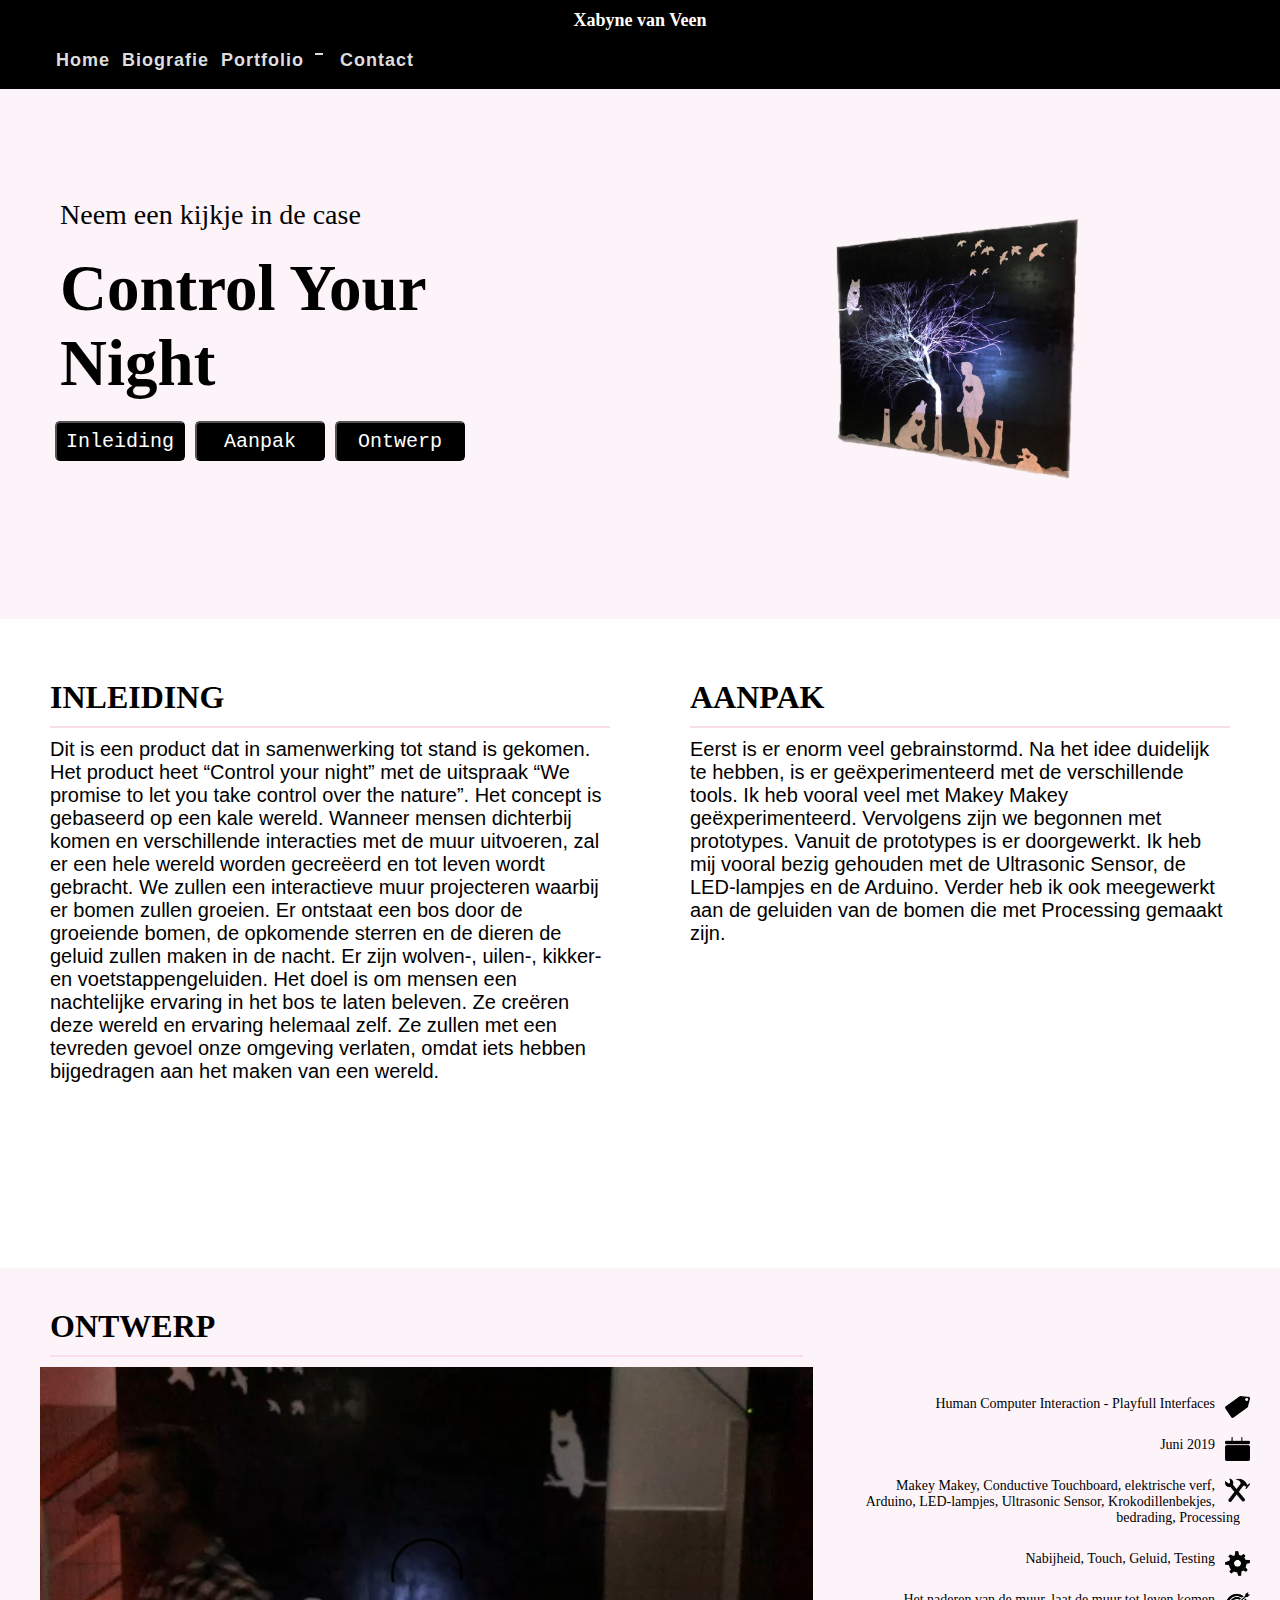
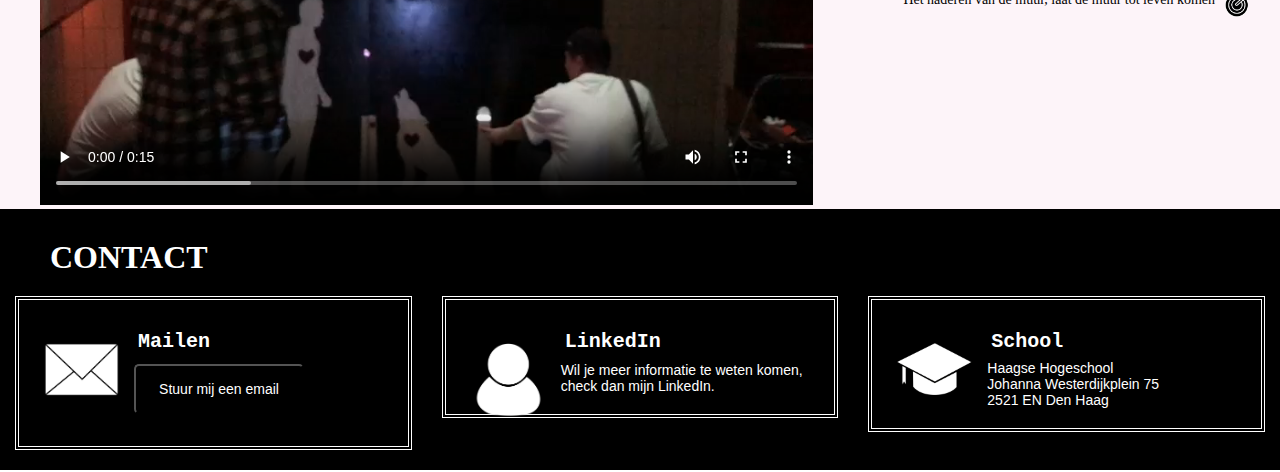
<file: controlYourNight.html>
<!DOCTYPE html>
<html lang="nl">
  <head>
    <meta charset="UTF-8" />
    <meta name="viewport" content="width=device-width, initial-scale=1">
    <script src="https://ajax.googleapis.com/ajax/libs/jquery/2.1.3/jquery.min.js"></script>
    <script type="text/javascript" src="main.js"></script>
    <link rel="stylesheet" type="text/css" href="navigatieEnAlgemeen.css"/>
    <link rel="stylesheet" type="text/css" href="mediaQueriesCases.css"/>
    <link rel="stylesheet" type="text/css" href="styleCases2.css"/>
    <link rel="stylesheet" type="text/css" href="gridCaseControlYourNight.css"/>
    <script type="text/javascript" src="scriptSlider.js"></script>
    <title>Xabyne van Veen</title>
<!--     <div class="grid-container">
 -->          <!-- <div class="grid item header"> -->
                <div id="logo">
                  <h1 id="logoHeader">Xabyne van Veen</h1>
                </div>

                  <nav id='cssmenu'>
                  <div id="head-mobile"></div>
                  <div class="button"></div>
                  <ul>
                    <li><a href='index.html'>Home</a>
                    </li> 

                    <li><a href='index.html#titelBiografie'>Biografie</a>
                    </li>

                    <li><a href='index.html#titelPortfolio'>Portfolio</a>
                      <ul>
                        <li><a href='fotografie2.html'>Fotografie</a></li> 
                        <li><a href='doice.html'>Dating App Doice</a></li>
                        <li><a href='visitekaartjes.html'>Visitekaartjes</a></li>
                        <li><a href='herontwerpVervoersapp.html'>Herontwerp vervoersapp</a></li> 
                        <li><a href='infographic.html'>Infographic</a></li>
                        <li><a href='controlYourNight.html'>Control Your Night</a></li>

                      </ul>
                    </li>

                    <li><a href='index.html#titelContact'>Contact</a>
                    </li>
                  </ul>
                </nav>
          </div>
    </head>
    <main>
      <div class="grid-container">
      <div class="grid-item box1">
        <p class="pBeginPortfolioCase">Neem een kijkje in de case</p>
        <h1 class="titelCase" id="controlYourNightTitel">Control Your Night</h1>
        <button type="button" class="buttonGhost" id="buttonI"><a href="#titelInleiding">Inleiding</a></button>
        <button type="button" class="buttonGhost" id="buttonA"><a href="#titelAanpak">Aanpak</a></button>
        <button type="button" class="buttonGhost" id="buttonO"><a href="#titelOntwerp">Ontwerp</a></button>
      </div>

      <div class="grid-item box22">
        <img src="control your night/beginFotoCYourNight.png" id="controlYourNightBeginFoto">
      </div>

      <div class="grid-item box3">
<!--         <h3 class="hOpsomming">Vakgebied</h3>
 -->        <img src="icons/iconVakgebied.png" class="icon">
        <p class="pOpsomming">Human Computer Interaction - Playfull Interfaces</p>
<!--         <h3 class="hOpsomming">Datum</h3>
 -->      <img src="icons/iconKalender.png" class="icon">
        <p class="pOpsomming">Juni 2019</p>
<!--         <h3 class="hOpsomming">Tools</h3>
 -->      <img src="icons/iconTools.png" class="icon">    
        <p class="pOpsomming">Makey Makey, Conductive Touchboard, elektrische verf, Arduino, LED-lampjes, Ultrasonic Sensor, Krokodillenbekjes, bedrading, Processing</p>
<!--         <h3 class="hOpsomming">Technieken</h3>
 -->        <img src="icons/iconTechnieken.png" class="icon" id="iconTechniek"> 
        <p class="pOpsomming">Nabijheid, Touch, Geluid, Testing</p>
<!--         <h3 class="hOpsomming">Doel</h3>
 -->        <img src="icons/iconDoel.png" class="icon">  
        <p class="pOpsomming">Het naderen van de muur, laat de muur tot leven komen</p>
      </div>

      <div class="grid-item box4">
        <h1 class="hCases" id="titelInleiding">INLEIDING</h1>
        <p id="pInleiding">Dit is een product dat in samenwerking tot stand is gekomen. Het product heet “Control your night” met de uitspraak “We promise to let you take control over the nature”. Het concept is gebaseerd op een kale wereld. Wanneer mensen dichterbij komen en verschillende interacties met de muur uitvoeren, zal er een hele wereld worden gecreëerd en tot leven wordt gebracht. We zullen een interactieve muur projecteren waarbij er bomen zullen groeien. Er ontstaat een bos door de groeiende bomen, de opkomende sterren en de dieren de geluid zullen maken in de nacht. Er zijn wolven-, uilen-, kikker- en voetstappengeluiden. Het doel is om mensen een nachtelijke ervaring in het bos te laten beleven. Ze creëren deze wereld en ervaring helemaal zelf. Ze zullen met een tevreden gevoel onze omgeving verlaten, omdat iets hebben bijgedragen aan het maken van een wereld.</p>
      </div>

      <div class="grid-item box5">
        <h1 class="hCases" id="titelAanpak">AANPAK</h1>
        <p class="pAanpak">Eerst is er enorm veel gebrainstormd. Na het idee duidelijk te hebben, is er geëxperimenteerd met de verschillende tools. Ik heb vooral veel met Makey Makey geëxperimenteerd. Vervolgens zijn we begonnen met prototypes. Vanuit de prototypes is er doorgewerkt. Ik heb mij vooral bezig gehouden met de Ultrasonic Sensor, de LED-lampjes en de Arduino. Verder heb ik ook meegewerkt aan de geluiden van de bomen die met Processing gemaakt zijn.</p>

      </div>

      <div class="grid-item box6">
        <h1 class="hCases" id="titelOntwerp">ONTWERP</h1>

         <video width="100%" controls autoplay>
          <source src="control your night/project.mp4" type="video/mp4">
        </video>
           
      </div>

      <div class="grid-item box7">
        <h1 id="titelContact">CONTACT</h1>
      </div>

      <div class="grid-item box8">
        <div id="contactButton" class="contactBorder">
          <img src="envolopicoon.png" id="imgMail">
          <h2 class="h2Contact" id="h2ContactMail">Mailen</h2><br/>
          <button type="button" class="buttonContact" id="buttonContact"><a href="mailto:xabynevv@gmail.com" id="mailen">Stuur mij een email</a></button>
        </div>
      </div>

      <div class="grid-item box9">
        <div id="linkedIn" class="contactBorder">
          <img src="iconhead.png" id="imgProfile">
          <h2 class="h2Contact">LinkedIn</h2>
          <p class="pContact" id="contactLinkedIn">Wil je meer informatie te weten komen, check dan mijn<a href="https://www.linkedin.com/in/xabyne-van-veen-492776181/"></a> LinkedIn.</p>
        </div>
      </div>

      <div class="grid-item box10">
        <div id="school" class="contactBorder">
          <img src="school.png" id="imgSchool">
          <h2 class="h2Contact" id="h2ContactSchool">School</h2>
          <p id="contactHHS" class="pContact">Haagse Hogeschool<br/>
          Johanna Westerdijkplein 75 <br/>
          2521 EN Den Haag</p>
        </div>
      </div>

      </div>
    </main>
  </html>
</file>
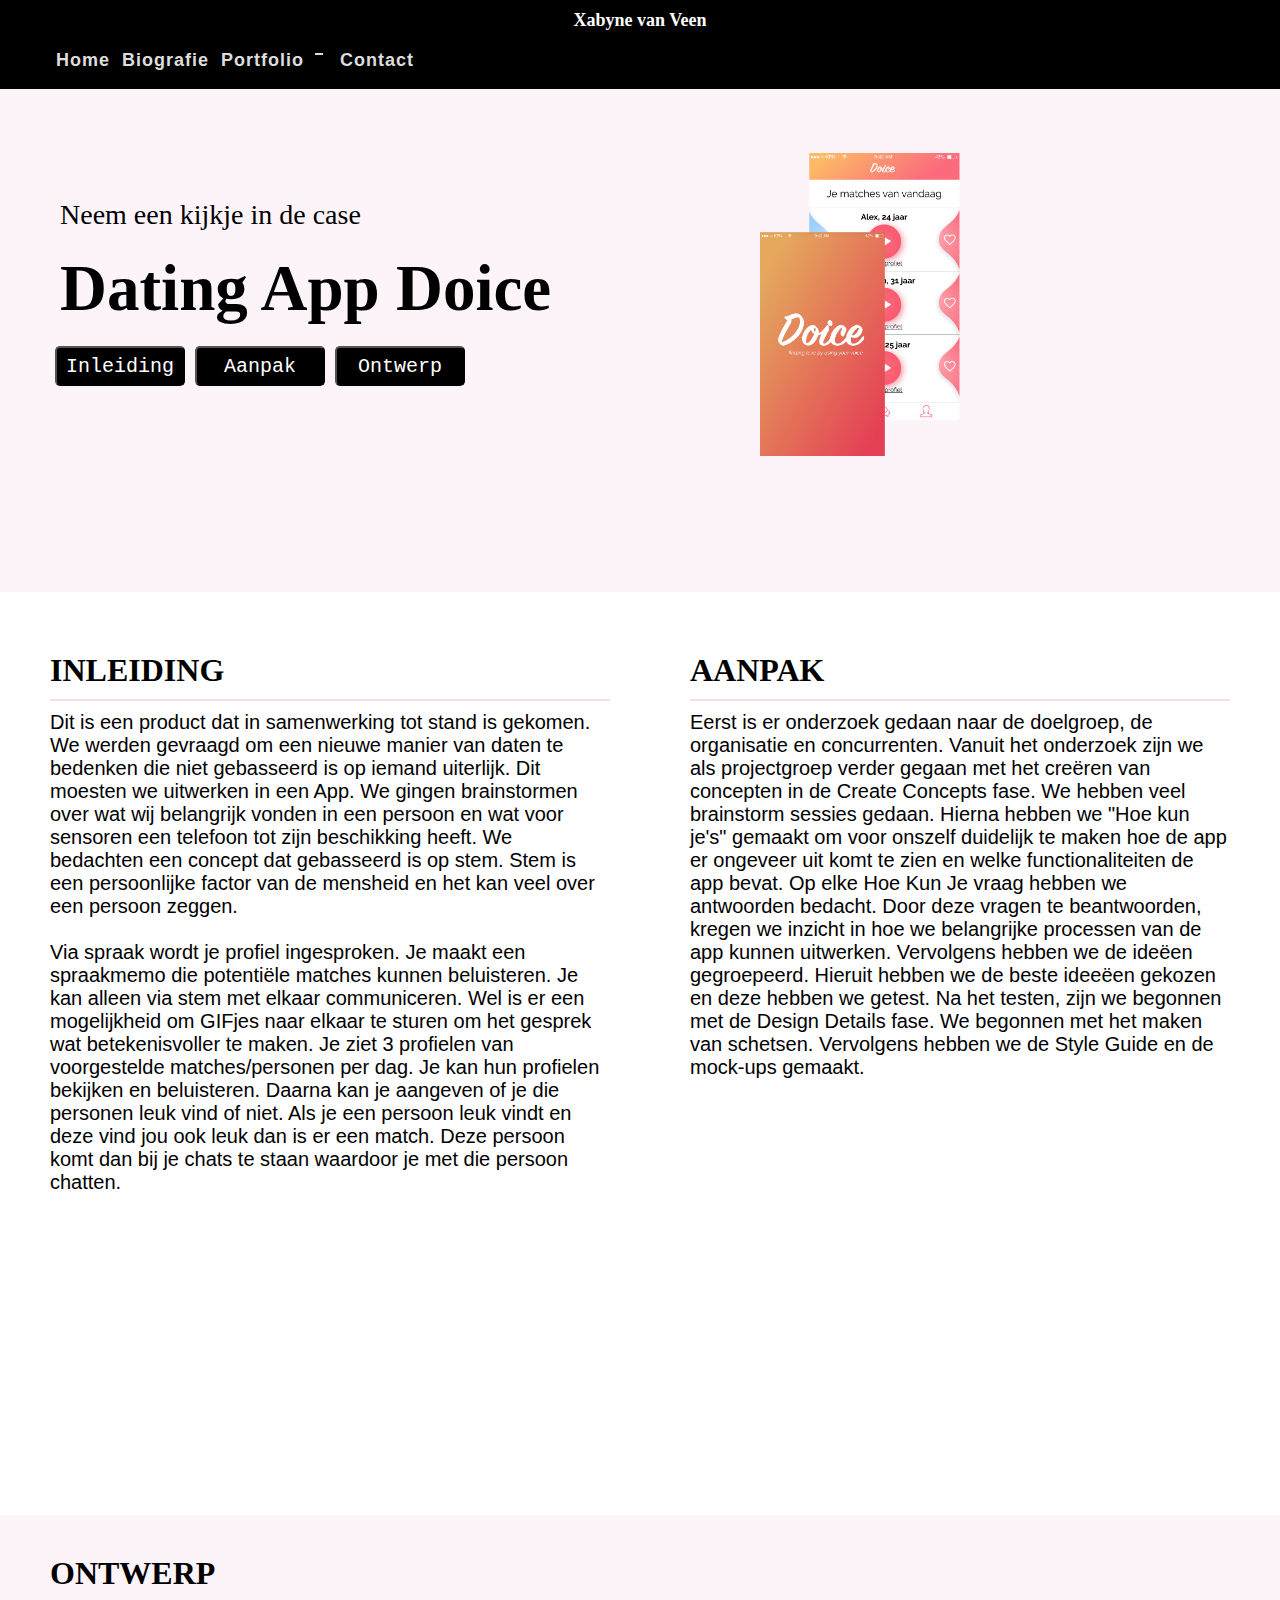
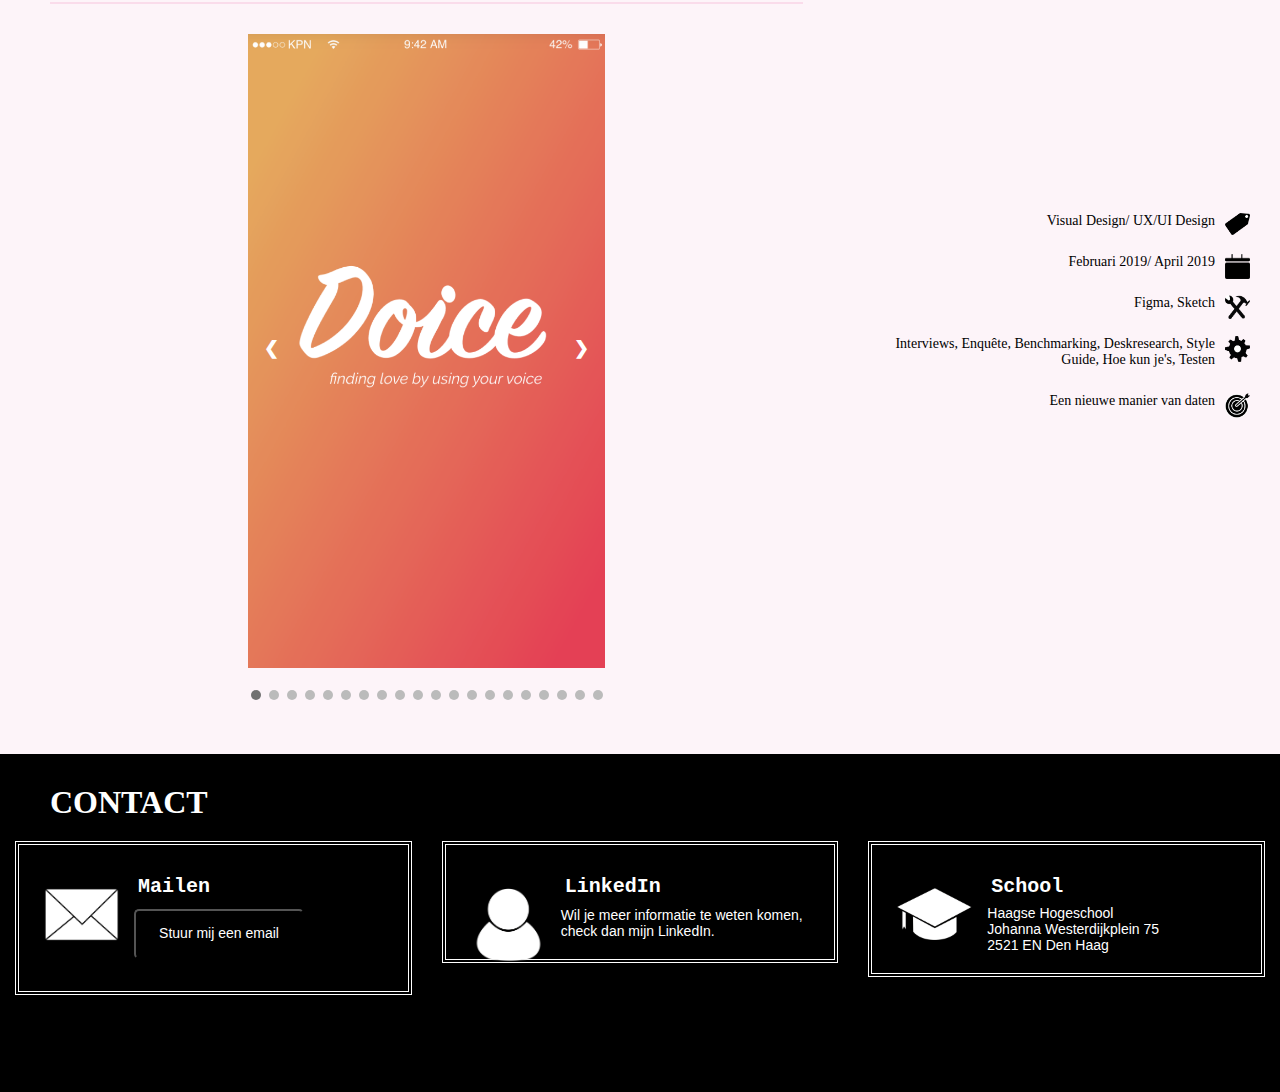
<file: doice.html>
<!DOCTYPE html>
<html lang="nl">
  <head>
    <meta charset="UTF-8" />
    <meta name="viewport" content="width=device-width, initial-scale=1">
    <script src="https://ajax.googleapis.com/ajax/libs/jquery/2.1.3/jquery.min.js"></script>
    <script type="text/javascript" src="main.js"></script>
    <link rel="stylesheet" type="text/css" href="navigatieEnAlgemeen.css"/>
    <link rel="stylesheet" type="text/css" href="mediaQueriesCases.css"/>
    <link rel="stylesheet" type="text/css" href="styleCases2.css"/>
    <link rel="stylesheet" type="text/css" href="gridCaseDoice.css"/>
    <script type="text/javascript" src="scriptSlider.js"></script>
    <title>Xabyne van Veen</title>
<!--     <div class="grid-container">
 -->          <!-- <div class="grid item header"> -->
                <div id="logo">
                  <h1 id="logoHeader">Xabyne van Veen</h1>
                </div>

                  <nav id='cssmenu'>
                  <div id="head-mobile"></div>
                  <div class="button"></div>
                  <ul>
                    <li><a href='index.html'>Home</a>
                    </li> 

                    <li><a href='index.html#titelBiografie'>Biografie</a>
                    </li>

                    <li><a href='index.html#titelPortfolio'>Portfolio</a>
                      <ul>
                        <li><a href='fotografie2.html'>Fotografie</a></li> 
                        <li><a href='doice.html'>Dating App Doice</a></li>
                        <li><a href='visitekaartjes.html'>Visitekaartjes</a></li>
                        <li><a href='herontwerpVervoersapp.html'>Herontwerp vervoersapp</a></li> 
                        <li><a href='infographic.html'>Infographic</a></li>
                        <li><a href='controlYourNight.html'>Control Your Night</a></li>

                      </ul>
                    </li>

                    <li><a href='index.html#titelContact'>Contact</a>
                    </li>
                  </ul>
                </nav>
     
          </div>
    </head>
    <main>
      <div class="grid-container">
      <div class="grid-item box1">
        <p class="pBeginPortfolioCase">Neem een kijkje in de case</p>
        <h1 class="titelCase" id="doiceTitel">Dating App Doice</h1>
        <button type="button" class="buttonGhost" id="buttonI"><a href="#titelInleiding">Inleiding</a></button>
        <button type="button" class="buttonGhost" id="buttonA"><a href="#titelAanpak">Aanpak</a></button>
        <button type="button" class="buttonGhost" id="buttonO"><a href="#titelOntwerp">Ontwerp</a></button>
      </div>

      <div class="grid-item box22">
        <img src="doice/beginFotoDoice.png" id="doiceBeginFoto">
      </div>

      <div class="grid-item box3">
<!--         <h3 class="hOpsomming">Vakgebied</h3>
 -->        <img src="icons/iconVakgebied.png" class="icon">
        <p class="pOpsomming">Visual Design/ UX/UI Design</p>
<!--         <h3 class="hOpsomming">Datum</h3>
 -->      <img src="icons/iconKalender.png" class="icon">
        <p class="pOpsomming">Februari 2019/ April 2019</p>
<!--         <h3 class="hOpsomming">Tools</h3>
 -->      <img src="icons/iconTools.png" class="icon">    
        <p class="pOpsomming">Figma, Sketch</p>
<!--         <h3 class="hOpsomming">Technieken</h3>
 -->        <img src="icons/iconTechnieken.png" class="icon" id="iconTechniek"> 
        <p class="pOpsomming">Interviews, Enquête, Benchmarking, Deskresearch, Style Guide, Hoe kun je's, Testen</p>
<!--         <h3 class="hOpsomming">Doel</h3>
 -->        <img src="icons/iconDoel.png" class="icon">  
        <p class="pOpsomming">Een nieuwe manier van daten</p>
      </div>

      <div class="grid-item box4">
        <h1 class="hCases" id="titelInleiding">INLEIDING</h1>
        <p id="pInleiding">Dit is een product dat in samenwerking tot stand is gekomen. We werden gevraagd om een nieuwe manier van daten te bedenken die niet gebasseerd is op iemand uiterlijk. Dit moesten we uitwerken in een App. We gingen brainstormen over wat wij belangrijk vonden in een persoon en wat voor sensoren een telefoon tot zijn beschikking heeft. We bedachten een concept dat gebasseerd is op stem. Stem is een persoonlijke factor van de mensheid en het kan veel over een persoon zeggen.</p> 

        <p id="pInleiding2"><br/>Via spraak wordt je profiel ingesproken. Je maakt een spraakmemo die potentiële matches kunnen beluisteren. Je kan alleen via stem met elkaar communiceren. Wel is er een mogelijkheid om GIFjes naar elkaar te sturen om het gesprek wat betekenisvoller te maken. Je ziet 3 profielen van voorgestelde matches/personen per dag. Je kan hun profielen bekijken en beluisteren. Daarna kan je aangeven of je die personen leuk vind of niet. Als je een persoon leuk vindt en deze vind jou ook leuk dan is er een match. Deze persoon komt dan bij je chats te staan waardoor je met die persoon chatten.  </p>
      </div>

      <div class="grid-item box5">
        <h1 class="hCases" id="titelAanpak">AANPAK</h1>
        <p class="pAanpak">Eerst is er onderzoek gedaan naar de doelgroep, de organisatie en concurrenten. Vanuit het onderzoek zijn we als projectgroep verder gegaan met het creëren van concepten in de Create Concepts fase. We hebben veel brainstorm sessies gedaan. Hierna hebben we "Hoe kun je's" gemaakt om voor onszelf duidelijk te maken hoe de app er ongeveer uit komt te zien en welke functionaliteiten de app bevat. Op elke Hoe Kun Je vraag hebben we antwoorden bedacht. Door deze vragen te beantwoorden, kregen we inzicht in hoe we belangrijke processen van de app kunnen uitwerken. Vervolgens hebben we de ideëen gegroepeerd. Hieruit hebben we de beste ideeëen gekozen en deze hebben we getest. Na het testen, zijn we begonnen met de Design Details fase. We begonnen met het maken van schetsen. Vervolgens hebben we de Style Guide en de mock-ups gemaakt.
 </p>
      </div>

      <div class="grid-item box6">
        <h1 class="hCases" id="titelOntwerp">ONTWERP</h1>

            <!-- Slideshow container -->
            <div class="slideshow-container">

              <!-- Full-width images with number and caption text -->
              <div class="mySlides fade">
                <img src="doice/doiceBeginscherm.png" style="width:100%" class="imgSliderFoto">
                <div class="text"></div>
              </div>

              <div class="mySlides fade">
                <img src="doice/doiceBeginscherm2.png" style="width:100%" class="imgSliderFoto">
                <div class="text"></div>
              </div>

              <div class="mySlides fade">
                <img src="doice/doiceBeginscherm3.png" style="width:100%" class="imgSliderFoto">
                <div class="text"></div>
              </div>

              <div class="mySlides fade">
                <img src="doice/doiceBeginscherm4.png" style="width:100%" class="imgSliderFoto">
                <div class="text"></div>
              </div>

              <div class="mySlides fade">
                <img src="doice/doiceBeginscherm5.png" style="width:100%" class="imgSliderFoto">
                <div class="text"></div>
              </div>

              <div class="mySlides fade">
                <img src="doice/doiceProfiel.png" style="width:100%" class="imgSliderFoto">
                <div class="text"></div>
              </div>

              <div class="mySlides fade">
                <img src="doice/doiceProfiel2.png" style="width:100%" class="imgSliderFoto">
                <div class="text"></div>
              </div>

              <div class="mySlides fade">
                <img src="doice/doiceVegen.png" style="width:100%" class="imgSliderFoto">
                <div class="text"></div>
              </div>

              <div class="mySlides fade">
                <img src="doice/doiceMatches.png" style="width:100%" class="imgSliderFoto">
                <div class="text"></div>
              </div>

              <div class="mySlides fade">
                <img src="doice/doiceMatch.png" style="width:100%" class="imgSliderFoto">
                <div class="text"></div>
              </div>

              <div class="mySlides fade">
                <img src="doice/doiceSpraak.png" style="width:100%" class="imgSliderFoto">
                <div class="text"></div>
              </div>

              <div class="mySlides fade">
                <img src="doice/doiceSpraak2.png" style="width:100%" class="imgSliderFoto">
                <div class="text"></div>
              </div>

              <div class="mySlides fade">
                <img src="doice/doiceChat.png" style="width:100%" class="imgSliderFoto">
                <div class="text"></div>
              </div>

              <div class="mySlides fade">
                <img src="doice/doiceChat2.png" style="width:100%" class="imgSliderFoto">
                <div class="text"></div>
              </div>

               <div class="mySlides fade">
                <img src="doice/doiceChat3.png" style="width:100%" class="imgSliderFoto">
                <div class="text"></div>
              </div>

              <div class="mySlides fade">
                <img src="doice/doiceChat4.png" style="width:100%" class="imgSliderFoto">
                <div class="text"></div>
              </div>

               <div class="mySlides fade">
                <img src="doice/doiceBellen.png" style="width:100%" class="imgSliderFoto">
                <div class="text"></div>
              </div>

              <div class="mySlides fade">
                <img src="doice/doiceNummer.png" style="width:100%" class="imgSliderFoto">
                <div class="text"></div>
              </div>

               <div class="mySlides fade">
                <img src="doice/doiceNummer2.png" style="width:100%" class="imgSliderFoto">
                <div class="text"></div>
              </div>

              <div class="mySlides fade">
                <img src="doice/doiceNummer3.png" style="width:100%" class="imgSliderFoto">
                <div class="text"></div>
              </div>

              <!-- Next and previous buttons -->
              <a class="prev" onclick="plusSlides(-1)">&#10094;</a>
              <a class="next" onclick="plusSlides(1)">&#10095;</a>
            </div>
            <br>

            <!-- The dots/circles -->
            <div style="text-align:center">
              <span class="dot" onclick="currentSlide(1)"></span> 
              <span class="dot" onclick="currentSlide(2)"></span> 
              <span class="dot" onclick="currentSlide(3)"></span> 
              <span class="dot" onclick="currentSlide(4)"></span>
              <span class="dot" onclick="currentSlide(5)"></span> 
              <span class="dot" onclick="currentSlide(6)"></span> 
              <span class="dot" onclick="currentSlide(7)"></span> 
              <span class="dot" onclick="currentSlide(8)"></span> 
              <span class="dot" onclick="currentSlide(9)"></span> 
              <span class="dot" onclick="currentSlide(10)"></span> 
              <span class="dot" onclick="currentSlide(11)"></span> 
              <span class="dot" onclick="currentSlide(12)"></span>
              <span class="dot" onclick="currentSlide(13)"></span>
              <span class="dot" onclick="currentSlide(14)"></span>  
              <span class="dot" onclick="currentSlide(15)"></span>
              <span class="dot" onclick="currentSlide(16)"></span>
              <span class="dot" onclick="currentSlide(17)"></span>
              <span class="dot" onclick="currentSlide(18)"></span> 
              <span class="dot" onclick="currentSlide(19)"></span>
              <span class="dot" onclick="currentSlide(20)"></span>       
            </div>

      </div>

      <div class="grid-item box7">
        <h1 id="titelContact">CONTACT</h1>
      </div>

      <div class="grid-item box8">
        <div id="contactButton" class="contactBorder">
          <img src="envolopicoon.png" id="imgMail">
          <h2 class="h2Contact" id="h2ContactMail">Mailen</h2><br/>
          <button type="button" class="buttonContact" id="buttonContact"><a href="mailto:xabynevv@gmail.com" id="mailen">Stuur mij een email</a></button>
        </div>
      </div>

      <div class="grid-item box9">
        <div id="linkedIn" class="contactBorder">
          <img src="iconhead.png" id="imgProfile">
          <h2 class="h2Contact">LinkedIn</h2>
          <p class="pContact" id="contactLinkedIn">Wil je meer informatie te weten komen, check dan mijn<a href="https://www.linkedin.com/in/xabyne-van-veen-492776181/"></a> LinkedIn.</p>
        </div>
      </div>

      <div class="grid-item box10">
        <div id="school" class="contactBorder">
          <img src="school.png" id="imgSchool">
          <h2 class="h2Contact" id="h2ContactSchool">School</h2>
          <p id="contactHHS" class="pContact">Haagse Hogeschool<br/>
          Johanna Westerdijkplein 75 <br/>
          2521 EN Den Haag</p>
        </div>
      </div>

      </div>
    </main>
    </html>
</file>
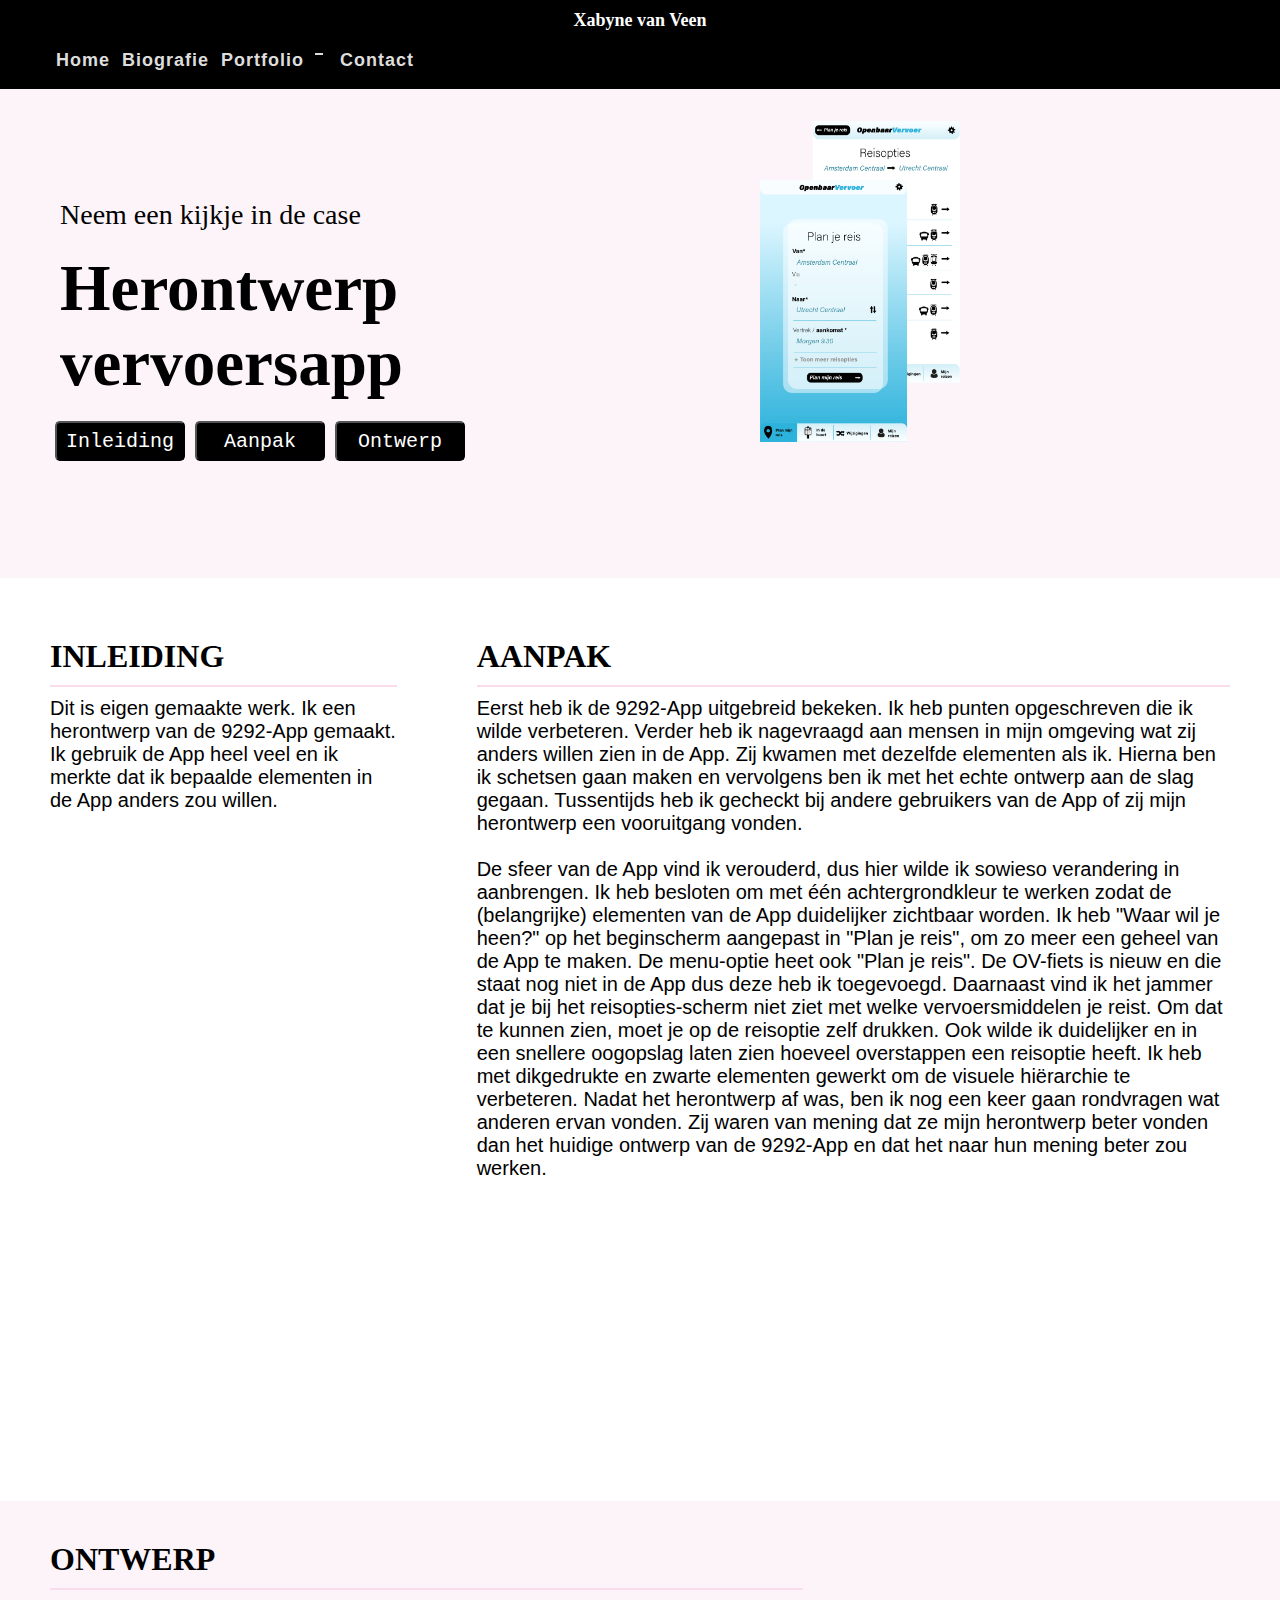
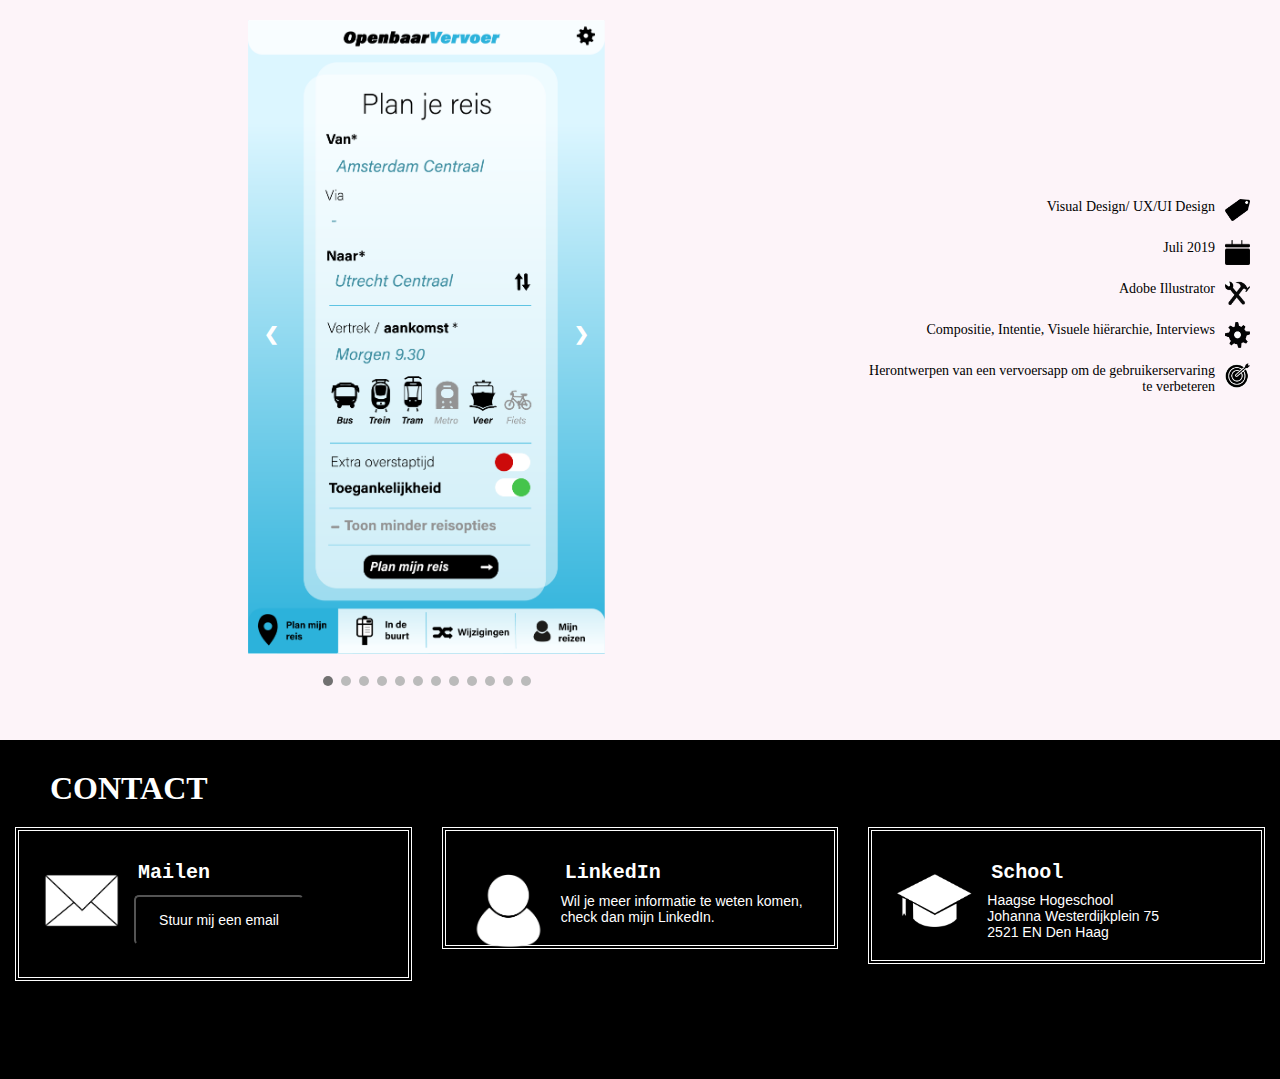
<file: herontwerpVervoersapp.html>
<!DOCTYPE html>
<html lang="nl">
  <head>
    <meta charset="UTF-8" />
    <meta name="viewport" content="width=device-width, initial-scale=1">
    <script src="https://ajax.googleapis.com/ajax/libs/jquery/2.1.3/jquery.min.js"></script>
    <script type="text/javascript" src="main.js"></script>
    <link rel="stylesheet" type="text/css" href="navigatieEnAlgemeen.css"/>
    <link rel="stylesheet" type="text/css" href="mediaQueriesCases.css"/>
    <link rel="stylesheet" type="text/css" href="styleCases2.css"/>
    <link rel="stylesheet" type="text/css" href="gridCaseVervoersapp.css"/>
    <script type="text/javascript" src="scriptSlider.js"></script>
    <title>Xabyne van Veen</title>
<!--     <div class="grid-container">
 -->          <!-- <div class="grid item header"> -->
                <div id="logo">
                  <h1 id="logoHeader">Xabyne van Veen</h1>
                </div>

                  <nav id='cssmenu'>
                  <div id="head-mobile"></div>
                  <div class="button"></div>
                  <ul>
                    <li><a href='index.html'>Home</a>
                    </li> 

                    <li><a href='index.html#titelBiografie'>Biografie</a>
                    </li>

                    <li><a href='index.html#titelPortfolio'>Portfolio</a>
                      <ul>
                        <li><a href='fotografie2.html'>Fotografie</a></li> 
                        <li><a href='doice.html'>Dating App Doice</a></li>
                        <li><a href='visitekaartjes.html'>Visitekaartjes</a></li>
                        <li><a href='herontwerpVervoersapp.html'>Herontwerp vervoersapp</a></li> 
                        <li><a href='infographic.html'>Infographic</a></li>
                        <li><a href='controlYourNight.html'>Control Your Night</a></li>

                      </ul>
                    </li>

                    <li><a href='index.html#titelContact'>Contact</a>
                    </li>
                  </ul>
                </nav>
     
          </div>
    </head>
    <main>
      <div class="grid-container">
      <div class="grid-item box1">
        <p class="pBeginPortfolioCase">Neem een kijkje in de case</p>
        <h1 class="titelCase" id="herontwerpTitel">Herontwerp vervoersapp</h1>
        <button type="button" class="buttonGhost" id="buttonI"><a href="#titelInleiding">Inleiding</a></button>
        <button type="button" class="buttonGhost" id="buttonA"><a href="#titelAanpak">Aanpak</a></button>
        <button type="button" class="buttonGhost" id="buttonO"><a href="#titelOntwerp">Ontwerp</a></button>
      </div>

      <div class="grid-item box22">
        <img src="herontwerpVervoersapp/beginschermVervoersapp.png" id="herontwerpBeginFoto">
      </div>

      <div class="grid-item box3">
<!--         <h3 class="hOpsomming">Vakgebied</h3>
 -->        <img src="icons/iconVakgebied.png" class="icon">
        <p class="pOpsomming">Visual Design/ UX/UI Design</p>
<!--         <h3 class="hOpsomming">Datum</h3>
 -->      <img src="icons/iconKalender.png" class="icon">
        <p class="pOpsomming">Juli 2019</p>
<!--         <h3 class="hOpsomming">Tools</h3>
 -->      <img src="icons/iconTools.png" class="icon">    
        <p class="pOpsomming">Adobe Illustrator</p>
<!--         <h3 class="hOpsomming">Technieken</h3>
 -->        <img src="icons/iconTechnieken.png" class="icon" id="iconTechniek"> 
        <p class="pOpsomming">Compositie, Intentie, Visuele hiërarchie, Interviews</p>
<!--         <h3 class="hOpsomming">Doel</h3>
 -->        <img src="icons/iconDoel.png" class="icon">  
        <p class="pOpsomming">Herontwerpen van een vervoersapp om de gebruikerservaring te verbeteren</p>
      </div>

      <div class="grid-item box4">
        <h1 class="hCases" id="titelInleiding">INLEIDING</h1>
        <p id="pInleiding">Dit is eigen gemaakte werk. Ik een herontwerp van de 9292-App gemaakt. Ik gebruik de App heel veel en ik merkte dat ik bepaalde elementen in de App anders zou willen.</p>
      </div>

      <div class="grid-item box5">
        <h1 class="hCases" id="titelAanpak">AANPAK</h1>
        <p class="pAanpak">Eerst heb ik de 9292-App uitgebreid bekeken. Ik heb punten opgeschreven die ik wilde verbeteren. Verder heb ik nagevraagd aan mensen in mijn omgeving wat zij anders willen zien in de App. Zij kwamen met dezelfde elementen als ik. Hierna ben ik schetsen gaan maken en vervolgens ben ik met het echte ontwerp aan de slag gegaan. Tussentijds heb ik gecheckt bij andere gebruikers van de App of zij mijn herontwerp een vooruitgang vonden.</p>

        <p class="aanpak"><br/>De sfeer van de App vind ik verouderd, dus hier wilde ik sowieso verandering in aanbrengen. Ik heb besloten om met één achtergrondkleur te werken zodat de (belangrijke) elementen van de App duidelijker zichtbaar worden. Ik heb "Waar wil je heen?" op het beginscherm aangepast in "Plan je reis", om zo meer een geheel van de App te maken. De menu-optie heet ook "Plan je reis". De OV-fiets is nieuw en die staat nog niet in de App dus deze heb ik toegevoegd. Daarnaast vind ik het jammer dat je bij het reisopties-scherm niet ziet met welke vervoersmiddelen je reist. Om dat te kunnen zien, moet je op de reisoptie zelf drukken. Ook wilde ik duidelijker en in een snellere oogopslag laten zien hoeveel overstappen een reisoptie heeft. Ik heb met dikgedrukte en zwarte elementen gewerkt om de visuele hiërarchie te verbeteren. Nadat het herontwerp af was, ben ik nog een keer gaan rondvragen wat anderen ervan vonden. Zij waren van mening dat ze mijn herontwerp beter vonden dan het huidige ontwerp van de 9292-App en dat het naar hun mening beter zou werken.</p>
      </div>

      <div class="grid-item box6">
        <h1 class="hCases" id="titelOntwerp">ONTWERP</h1>

            <!-- Slideshow container -->
            <div class="slideshow-container">

              <!-- Full-width images with number and caption text -->
              <div class="mySlides fade">
                <img src="herontwerpVervoersapp/beginscherm.png" style="width:100%" class="imgSliderFoto">
                <div class="text"></div>
              </div>

              <div class="mySlides fade">
                <img src="herontwerpVervoersapp/beginscherm2.png" style="width:100%" class="imgSliderFoto">
                <div class="text"></div>
              </div>

              <div class="mySlides fade">
                <img src="herontwerpVervoersapp/reisopties.png" style="width:100%" class="imgSliderFoto">
                <div class="text"></div>
              </div>

              <div class="mySlides fade">
                <img src="herontwerpVervoersapp/reisopties2.png" style="width:100%" class="imgSliderFoto">
                <div class="text"></div>
              </div>

              <div class="mySlides fade">
                <img src="herontwerpVervoersapp/reisadvies.png" style="width:100%" class="imgSliderFoto">
                <div class="text"></div>
              </div>

              <div class="mySlides fade">
                <img src="herontwerpVervoersapp/prijs.png" style="width:100%" class="imgSliderFoto">
                <div class="text"></div>
              </div>

              <div class="mySlides fade">
                <img src="herontwerpVervoersapp/inDeBuurt2.png" style="width:100%" class="imgSliderFoto">
                <div class="text"></div>
              </div>

              <div class="mySlides fade">
                <img src="herontwerpVervoersapp/wijzigingen.png" style="width:100%" class="imgSliderFoto">
                <div class="text"></div>
              </div>

              <div class="mySlides fade">
                <img src="herontwerpVervoersapp/wijziging.png" style="width:100%" class="imgSliderFoto">
                <div class="text"></div>
              </div>

              <div class="mySlides fade">
                <img src="herontwerpVervoersapp/mijnReizen.png" style="width:100%" class="imgSliderFoto">
                <div class="text"></div>
              </div>

              <div class="mySlides fade">
                <img src="herontwerpVervoersapp/mijnReizen2.png" style="width:100%" class="imgSliderFoto">
                <div class="text"></div>
              </div>

              <div class="mySlides fade">
                <img src="herontwerpVervoersapp/instellingen.png" style="width:100%" class="imgSliderFoto">
                <div class="text"></div>
              </div>

              <!-- Next and previous buttons -->
              <a class="prev" onclick="plusSlides(-1)">&#10094;</a>
              <a class="next" onclick="plusSlides(1)">&#10095;</a>
            </div>
            <br>

            <!-- The dots/circles -->
            <div style="text-align:center">
              <span class="dot" onclick="currentSlide(1)"></span> 
              <span class="dot" onclick="currentSlide(2)"></span> 
              <span class="dot" onclick="currentSlide(3)"></span> 
              <span class="dot" onclick="currentSlide(4)"></span>
              <span class="dot" onclick="currentSlide(5)"></span> 
              <span class="dot" onclick="currentSlide(6)"></span> 
              <span class="dot" onclick="currentSlide(7)"></span> 
              <span class="dot" onclick="currentSlide(8)"></span> 
              <span class="dot" onclick="currentSlide(9)"></span> 
              <span class="dot" onclick="currentSlide(10)"></span> 
              <span class="dot" onclick="currentSlide(11)"></span> 
              <span class="dot" onclick="currentSlide(12)"></span>    
            </div>

      </div>

      <div class="grid-item box7">
        <h1 id="titelContact">CONTACT</h1>
      </div>

      <div class="grid-item box8">
        <div id="contactButton" class="contactBorder">
          <img src="envolopicoon.png" id="imgMail">
          <h2 class="h2Contact" id="h2ContactMail">Mailen</h2><br/>
          <button type="button" class="buttonContact" id="buttonContact"><a href="mailto:xabynevv@gmail.com" id="mailen">Stuur mij een email</a></button>
        </div>
      </div>

      <div class="grid-item box9">
        <div id="linkedIn" class="contactBorder">
          <img src="iconhead.png" id="imgProfile">
          <h2 class="h2Contact">LinkedIn</h2>
          <p class="pContact" id="contactLinkedIn">Wil je meer informatie te weten komen, check dan mijn<a href="https://www.linkedin.com/in/xabyne-van-veen-492776181/"></a> LinkedIn.</p>
        </div>
      </div>

      <div class="grid-item box10">
        <div id="school" class="contactBorder">
          <img src="school.png" id="imgSchool">
          <h2 class="h2Contact" id="h2ContactSchool">School</h2>
          <p id="contactHHS" class="pContact">Haagse Hogeschool<br/>
          Johanna Westerdijkplein 75 <br/>
          2521 EN Den Haag</p>
        </div>
      </div>

      </div>
    </main>
  </html>
</file>
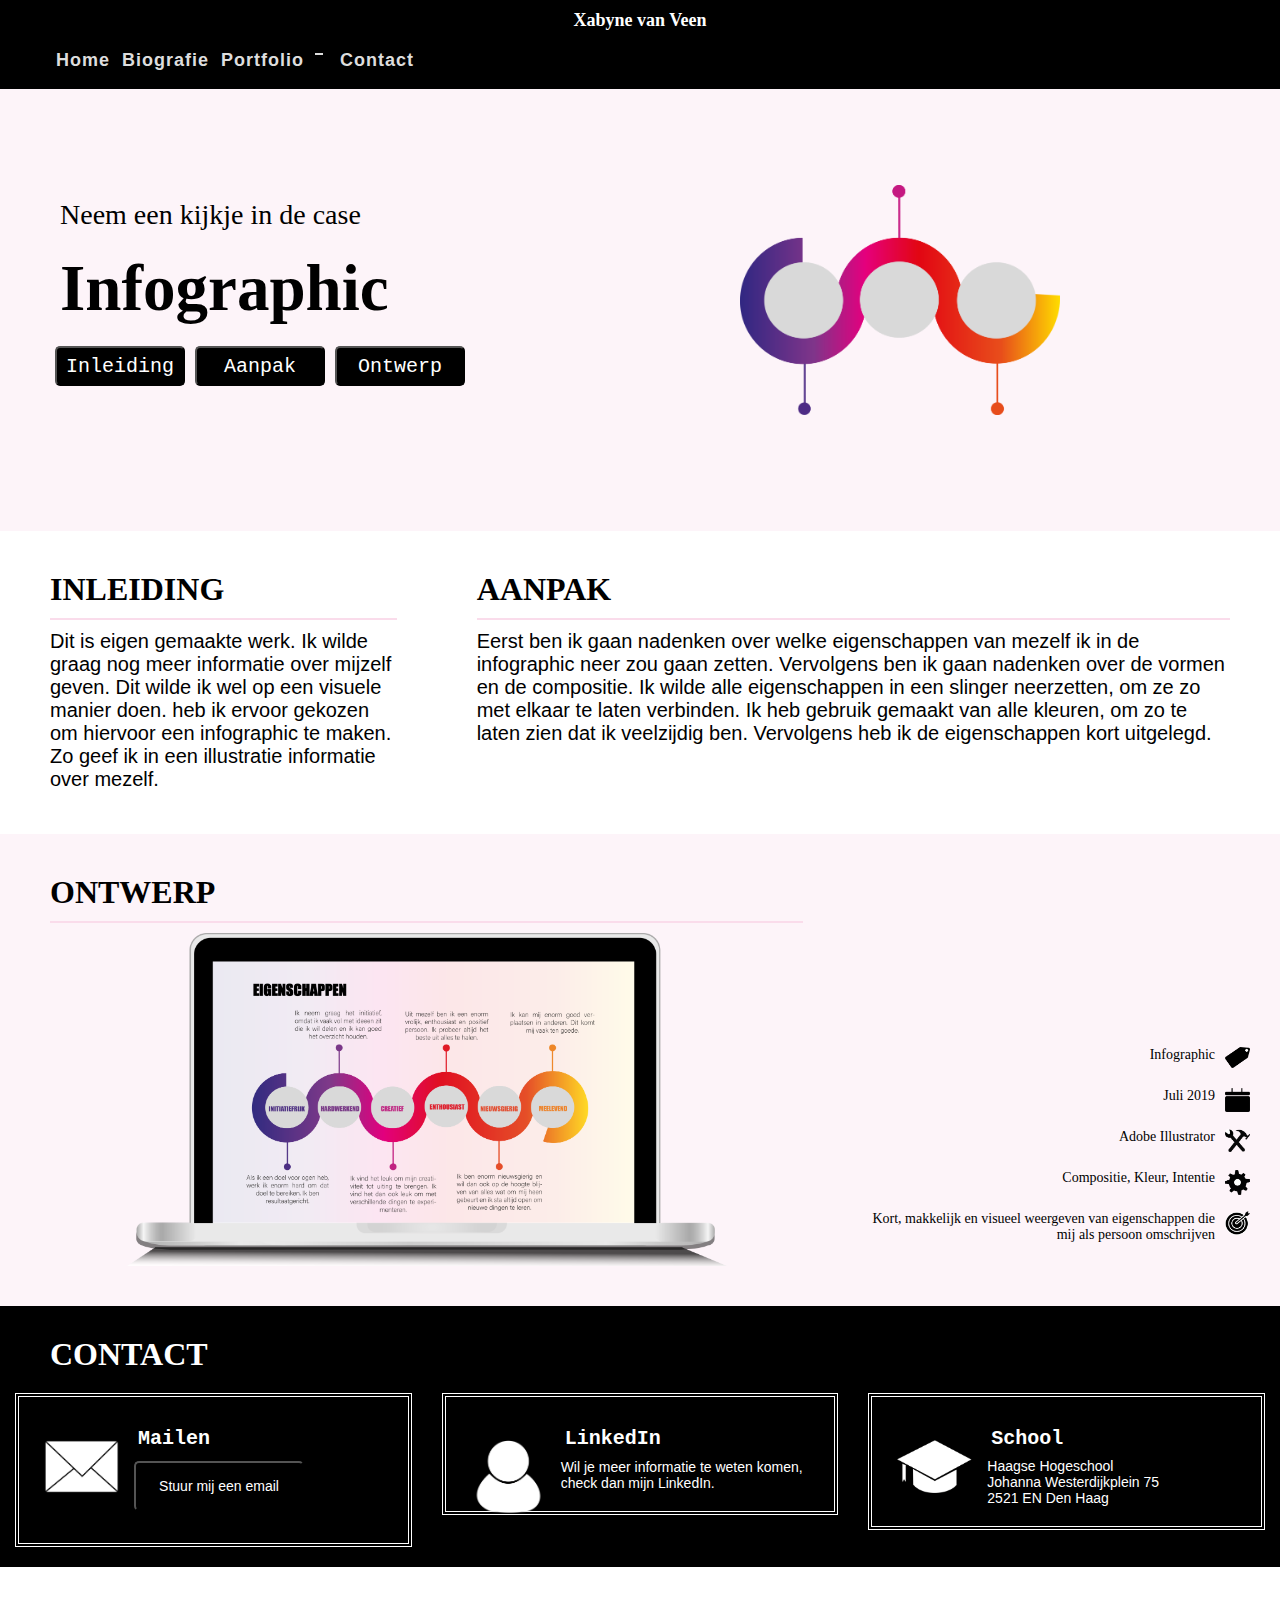
<file: infographic.html>
<!DOCTYPE html>
<html lang="nl">
  <head>
    <meta charset="UTF-8" />
    <meta name="viewport" content="width=device-width, initial-scale=1">
    <script src="https://ajax.googleapis.com/ajax/libs/jquery/2.1.3/jquery.min.js"></script>
    <script type="text/javascript" src="main.js"></script>
    <link rel="stylesheet" type="text/css" href="navigatieEnAlgemeen.css"/>
    <link rel="stylesheet" type="text/css" href="mediaQueriesCases.css"/>
    <link rel="stylesheet" type="text/css" href="styleCases2.css"/>
    <link rel="stylesheet" type="text/css" href="gridCaseInfographic.css"/>
    <script type="text/javascript" src="scriptSlider.js"></script>
    <title>Xabyne van Veen</title>
<!--     <div class="grid-container">
 -->          <!-- <div class="grid item header"> -->
                <div id="logo">
                  <h1 id="logoHeader">Xabyne van Veen</h1>
                </div>

                  <nav id='cssmenu'>
                  <div id="head-mobile"></div>
                  <div class="button"></div>
                  <ul>
                    <li><a href='index.html'>Home</a>
                    </li> 

                    <li><a href='index.html#titelBiografie'>Biografie</a>
                    </li>

                    <li><a href='index.html#titelPortfolio'>Portfolio</a>
                      <ul>
                        <li><a href='fotografie2.html'>Fotografie</a></li> 
                        <li><a href='doice.html'>Dating App Doice</a></li>
                        <li><a href='visitekaartjes.html'>Visitekaartjes</a></li>
                        <li><a href='herontwerpVervoersapp.html'>Herontwerp vervoersapp</a></li> 
                        <li><a href='infographic.html'>Infographic</a></li>
                        <li><a href='controlYourNight.html'>Control Your Night</a></li>

                      </ul>
                    </li>

                    <li><a href='index.html#titelContact'>Contact</a>
                    </li>
                  </ul>
                </nav>
     
          </div>
    </head>
    <main>
      <div class="grid-container">
      <div class="grid-item box1">
        <p class="pBeginPortfolioCase">Neem een kijkje in de case</p>
        <h1 class="titelCase" id="fotografieTitel">Infographic</h1>
                        <!-- <img src="fotografie/fotoBegin.png" id="fotoBegin"> -->

        <button type="button" class="buttonGhost" id="buttonI"><a href="#titelInleiding">Inleiding</a></button>
        <button type="button" class="buttonGhost" id="buttonA"><a href="#titelAanpak">Aanpak</a></button>
        <button type="button" class="buttonGhost" id="buttonO"><a href="#titelOntwerp">Ontwerp</a></button>
      </div>

      <div class="grid-item box22">
        <img src="infographic eigenschappen/infographicBeginFoto.png" id="infographicBeginFoto">
      </div>

      <div class="grid-item box3">
<!--         <h3 class="hOpsomming">Vakgebied</h3>
 -->        <img src="icons/iconVakgebied.png" class="icon">
        <p class="pOpsomming">Infographic</p>
<!--         <h3 class="hOpsomming">Datum</h3>
 -->      <img src="icons/iconKalender.png" class="icon">
        <p class="pOpsomming">Juli 2019</p>
<!--         <h3 class="hOpsomming">Tools</h3>
 -->      <img src="icons/iconTools.png" class="icon">    
        <p class="pOpsomming">Adobe Illustrator</p>
<!--         <h3 class="hOpsomming">Technieken</h3>
 -->        <img src="icons/iconTechnieken.png" class="icon" id="iconTechniek"> 
        <p class="pOpsomming">Compositie, Kleur, Intentie</p>
<!--         <h3 class="hOpsomming">Doel</h3>
 -->        <img src="icons/iconDoel.png" class="icon">  
        <p class="pOpsomming">Kort, makkelijk en visueel weergeven van eigenschappen die mij als persoon omschrijven</p>
      </div>

      <div class="grid-item box4">
        <h1 class="hCases" id="titelInleiding">INLEIDING</h1>
        <p id="pInleiding">Dit is eigen gemaakte werk. Ik wilde graag nog meer informatie over mijzelf geven. Dit wilde ik wel op een visuele manier doen. heb ik ervoor gekozen om hiervoor een infographic te maken. Zo geef ik in een illustratie informatie over mezelf. </p>
      </div>

      <div class="grid-item box5">
        <h1 class="hCases" id="titelAanpak">AANPAK</h1>
        <p class="pAanpak">Eerst ben ik gaan nadenken over welke eigenschappen van mezelf ik in de infographic neer zou gaan zetten. Vervolgens ben ik gaan nadenken over de vormen en de compositie. Ik wilde alle eigenschappen in een slinger neerzetten, om ze zo met elkaar te laten verbinden. Ik heb gebruik gemaakt van alle kleuren, om zo te laten zien dat ik veelzijdig ben. Vervolgens heb ik de eigenschappen kort uitgelegd.</p>
      </div>

      <div class="grid-item box6">
        <h1 class="hCases" id="titelOntwerp">ONTWERP</h1>

            <!-- Slideshow container -->
            <img src="infographic eigenschappen/infographicEigenschappen.png" id="infographic">
      </div>

      <div class="grid-item box7">
        <h1 id="titelContact">CONTACT</h1>
      </div>

      <div class="grid-item box8">
        <div id="contactButton" class="contactBorder">
          <img src="envolopicoon.png" id="imgMail">
          <h2 class="h2Contact" id="h2ContactMail">Mailen</h2><br/>
          <button type="button" class="buttonContact" id="buttonContact"><a href="mailto:xabynevv@gmail.com" id="mailen">Stuur mij een email</a></button>
        </div>
      </div>

      <div class="grid-item box9">
        <div id="linkedIn" class="contactBorder">
          <img src="iconhead.png" id="imgProfile">
          <h2 class="h2Contact">LinkedIn</h2>
          <p class="pContact" id="contactLinkedIn">Wil je meer informatie te weten komen, check dan mijn<a href="https://www.linkedin.com/in/xabyne-van-veen-492776181/"></a> LinkedIn.</p>
        </div>
      </div>

      <div class="grid-item box10">
        <div id="school" class="contactBorder">
          <img src="school.png" id="imgSchool">
          <h2 class="h2Contact" id="h2ContactSchool">School</h2>
          <p id="contactHHS" class="pContact">Haagse Hogeschool<br/>
          Johanna Westerdijkplein 75 <br/>
          2521 EN Den Haag</p>
        </div>
      </div>

      </div>
    </main>
</file>
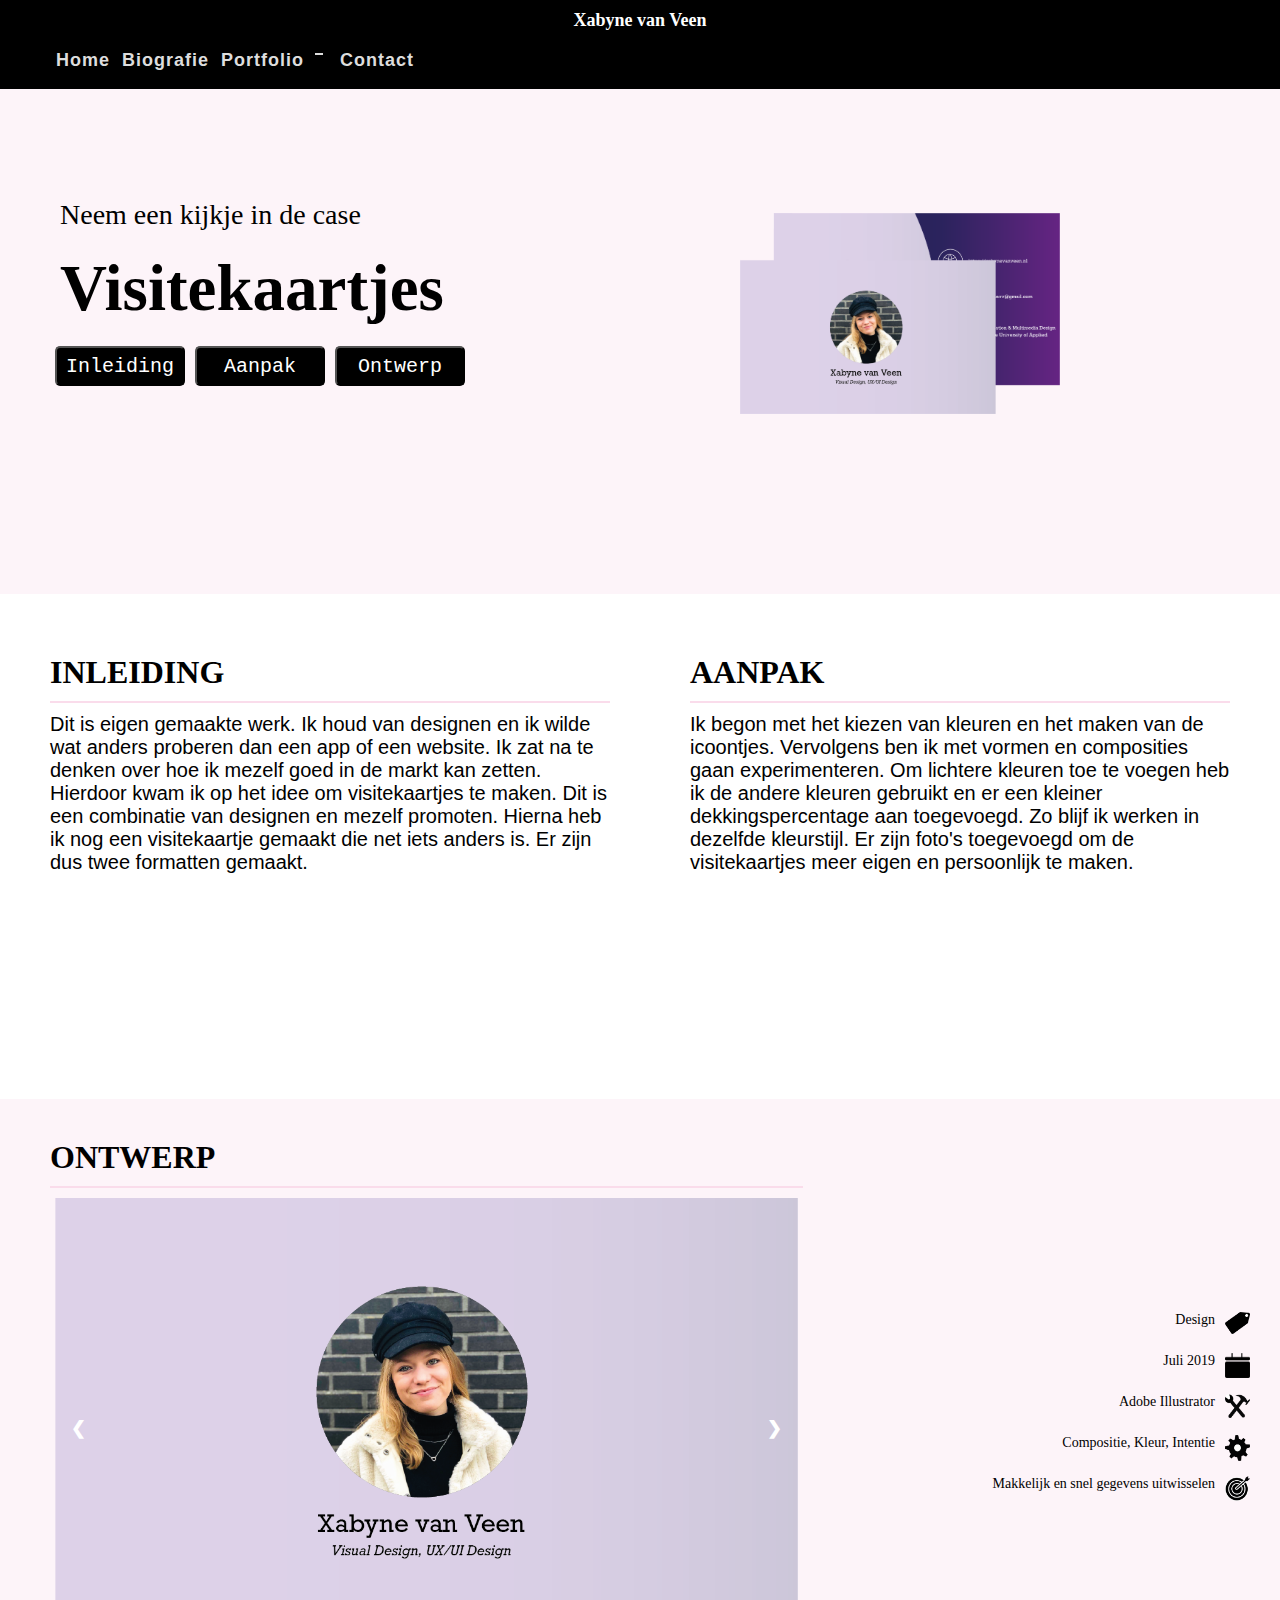
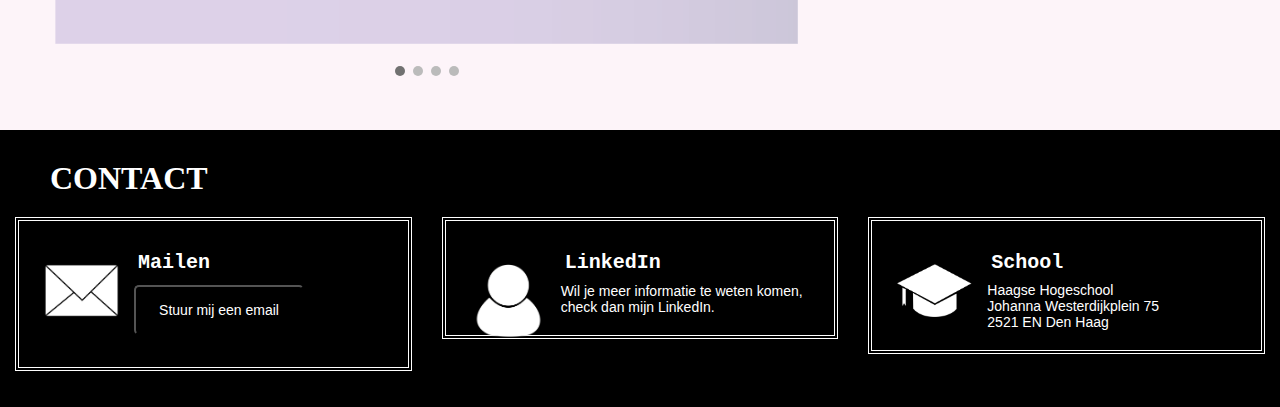
<file: visitekaartjes.html>
<!DOCTYPE html>
<html lang="nl">
  <head>
    <meta charset="UTF-8" />
    <meta name="viewport" content="width=device-width, initial-scale=1">
    <script src="https://ajax.googleapis.com/ajax/libs/jquery/2.1.3/jquery.min.js"></script>
    <script type="text/javascript" src="main.js"></script>
    <link rel="stylesheet" type="text/css" href="navigatieEnAlgemeen.css"/>
    <link rel="stylesheet" type="text/css" href="mediaQueriesCases.css"/>
    <link rel="stylesheet" type="text/css" href="styleCases2.css"/>
    <link rel="stylesheet" type="text/css" href="gridCaseVisitekaartjes.css"/>
    <script type="text/javascript" src="scriptSlider.js"></script>
    <title>Xabyne van Veen</title>
<!--     <div class="grid-container">
 -->          <!-- <div class="grid item header"> -->
                <div id="logo">
                  <h1 id="logoHeader">Xabyne van Veen</h1>
                </div>

                  <nav id='cssmenu'>
                  <div id="head-mobile"></div>
                  <div class="button"></div>
                  <ul>
                    <li><a href='index.html'>Home</a>
                    </li> 

                    <li><a href='index.html#titelBiografie'>Biografie</a>
                    </li>

                    <li><a href='index.html#titelPortfolio'>Portfolio</a>
                      <ul>
                        <li><a href='fotografie2.html'>Fotografie</a></li> 
                        <li><a href='doice.html'>Dating App Doice</a></li>
                        <li><a href='visitekaartjes.html'>Visitekaartjes</a></li>
                        <li><a href='herontwerpVervoersapp.html'>Herontwerp vervoersapp</a></li> 
                        <li><a href='infographic.html'>Infographic</a></li>
                        <li><a href='controlYourNight.html'>Control Your Night</a></li>

                      </ul>
                    </li>

                    <li><a href='index.html#titelContact'>Contact</a>
                    </li>
                  </ul>
                </nav>
     
          </div>
    </head>
    <main>
      <div class="grid-container">
      <div class="grid-item box1">
        <p class="pBeginPortfolioCase">Neem een kijkje in de case</p>
        <h1 class="titelCase" id="fotografieTitel">Visitekaartjes</h1>
                        <!-- <img src="fotografie/fotoBegin.png" id="fotoBegin"> -->

        <button type="button" class="buttonGhost" id="buttonI"><a href="#titelInleiding">Inleiding</a></button>
        <button type="button" class="buttonGhost" id="buttonA"><a href="#titelAanpak">Aanpak</a></button>
        <button type="button" class="buttonGhost" id="buttonO"><a href="#titelOntwerp">Ontwerp</a></button>
      </div>

      <div class="grid-item box22">
        <img src="visitekaartjes/visitekaartjesBeginFoto.png" id="visitekaartjesBeginFoto">
      </div>

      <div class="grid-item box3">
<!--         <h3 class="hOpsomming">Vakgebied</h3>
 -->        <img src="icons/iconVakgebied.png" class="icon">
        <p class="pOpsomming">Design</p>
<!--         <h3 class="hOpsomming">Datum</h3>
 -->      <img src="icons/iconKalender.png" class="icon">
        <p class="pOpsomming">Juli 2019</p>
<!--         <h3 class="hOpsomming">Tools</h3>
 -->      <img src="icons/iconTools.png" class="icon">    
        <p class="pOpsomming">Adobe Illustrator</p>
<!--         <h3 class="hOpsomming">Technieken</h3>
 -->        <img src="icons/iconTechnieken.png" class="icon" id="iconTechniek"> 
        <p class="pOpsomming">Compositie, Kleur, Intentie</p>
<!--         <h3 class="hOpsomming">Doel</h3>
 -->        <img src="icons/iconDoel.png" class="icon">  
        <p class="pOpsomming">Makkelijk en snel gegevens uitwisselen</p>
      </div>

      <div class="grid-item box4">
        <h1 class="hCases" id="titelInleiding">INLEIDING</h1>
        <p id="pInleiding">Dit is eigen gemaakte werk. Ik houd van designen en ik wilde wat anders proberen dan een app of een website. Ik zat na te denken over hoe ik mezelf goed in de markt kan zetten. Hierdoor kwam ik op het idee om visitekaartjes te maken. Dit is een combinatie van designen en mezelf promoten. Hierna heb ik nog een visitekaartje gemaakt die net iets anders is. Er zijn dus twee formatten gemaakt.</p>
      </div>

      <div class="grid-item box5">
        <h1 class="hCases" id="titelAanpak">AANPAK</h1>
        <p class="pAanpak">Ik begon met het kiezen van kleuren en het maken van de icoontjes. Vervolgens ben ik met vormen en composities gaan experimenteren. Om lichtere kleuren toe te voegen heb ik de andere kleuren gebruikt en er een kleiner dekkingspercentage aan toegevoegd. Zo blijf ik werken in dezelfde kleurstijl. Er zijn foto's toegevoegd om de visitekaartjes meer eigen en persoonlijk te maken.</p>
      </div>

      <div class="grid-item box6">
        <h1 class="hCases" id="titelOntwerp">ONTWERP</h1>

            <!-- Slideshow container -->
            <div class="slideshow-container">

              <!-- Full-width images with number and caption text -->
              <div class="mySlides fade">
                <img src="visitekaartjes/visitekaartjeX2.png" style="width:100%" class="imgSliderFoto">
                <div class="text"></div>
              </div>

              <div class="mySlides fade">
                <img src="visitekaartjes/visitekaartjeX.png" style="width:100%" class="imgSliderFoto">
                <div class="text"></div>
              </div>

              <div class="mySlides fade">
                <img src="visitekaartjes/visitekaartjeD2.png" style="width:100%" class="imgSliderFoto">
                <div class="text"></div>
              </div>

              <div class="mySlides fade">
                <img src="visitekaartjes/visitekaartjeD.png" style="width:100%" class="imgSliderFoto">
                <div class="text"></div>
              </div>

              <!-- Next and previous buttons -->
              <a class="prev" onclick="plusSlides(-1)">&#10094;</a>
              <a class="next" onclick="plusSlides(1)">&#10095;</a>
            </div>
            <br>

            <!-- The dots/circles -->
            <div style="text-align:center">
              <span class="dot" onclick="currentSlide(1)"></span> 
              <span class="dot" onclick="currentSlide(2)"></span> 
              <span class="dot" onclick="currentSlide(3)"></span> 
              <span class="dot" onclick="currentSlide(4)"></span>   
            </div>

      </div>

      <div class="grid-item box7">
        <h1 id="titelContact">CONTACT</h1>
      </div>

      <div class="grid-item box8">
        <div id="contactButton" class="contactBorder">
          <img src="envolopicoon.png" id="imgMail">
          <h2 class="h2Contact" id="h2ContactMail">Mailen</h2><br/>
          <button type="button" class="buttonContact" id="buttonContact"><a href="mailto:xabynevv@gmail.com" id="mailen">Stuur mij een email</a></button>
        </div>
      </div>

      <div class="grid-item box9">
        <div id="linkedIn" class="contactBorder">
          <img src="iconhead.png" id="imgProfile">
          <h2 class="h2Contact">LinkedIn</h2>
          <p class="pContact" id="contactLinkedIn">Wil je meer informatie te weten komen, check dan mijn<a href="https://www.linkedin.com/in/xabyne-van-veen-492776181/"></a> LinkedIn.</p>
        </div>
      </div>

      <div class="grid-item box10">
        <div id="school" class="contactBorder">
          <img src="school.png" id="imgSchool">
          <h2 class="h2Contact" id="h2ContactSchool">School</h2>
          <p id="contactHHS" class="pContact">Haagse Hogeschool<br/>
          Johanna Westerdijkplein 75 <br/>
          2521 EN Den Haag</p>
        </div>
      </div>

      </div>
    </main>
</file>
<file: navigatieEnAlgemeen.css>
/*Begin navigatie
*/
*{margin:0;padding:0;text-decoration:none}



#cssmenu{

}

#headmobile{
	background-color: #000000;
}


nav{
	position:r elative;
	width:100%;
	padding-left:50px;
	color: white;
	z-index: 2;
		font-family: Rockwell;
 
}

#cssmenu,#cssmenu ul,#cssmenu ul li,#cssmenu ul li a,#cssmenu #head-mobile{
	border:0;
	list-style:none;
	line-height:1;
	display:block;
	position:relative;
	-webkit-box-sizing:
	border-box;
	-moz-box-sizing:border-box;
	box-sizing:border-box;
}

#cssmenu:after,#cssmenu > ul:after{
	content:".";
	display:block;
	clear:both;
	visibility:hidden;
	line-height:0;
	height:0
}

#cssmenu #head-mobile{
	display:none
}

#cssmenu{
	font-family:sans-serif;
	position:relative;
	width:100%;
	background-color:#000;
	margin: 0 auto;
}

#cssmenu > ul > li{
	float:left;
/*	margin-left:24px;
*/}

#cssmenu > ul > li > a{
	padding:20px;
	font-size:12px;
	letter-spacing:1px;
	text-decoration:none;
	color:#ddd;
	font-weight:700;
	padding-left: 6px;
	padding-right: 6px;
}

#cssmenu > ul > li:hover > a,#cssmenu ul li.active a{
	color:#ffffff;
}

#cssmenu > ul > li:hover,#cssmenu ul li.active:hover,#cssmenu ul li.active,#cssmenu ul li.has-sub.active:hover{
	background:#e5bcdf!important;
	-webkit-transition:background .3s ease;
	-ms-transition:background .3s ease;
	transition:background .3s ease;
}

#cssmenu > ul > li a:hover,#cssmenu ul li a.active:hover,#cssmenu ul li a.active,#cssmenu ul li a.has-sub.active:hover{
	color: black;
}

#cssmenu > ul > li.has-sub > a{
	padding-right:30px;	
}

#cssmenu > ul > li.has-sub > a:after{
	position:absolute;
	top:22px;
	right:11px;
	width:8px;
	height:2px;
	display:block;
	background:#ddd;
	content:'';
}

#cssmenu > ul > li.has-sub > a:before{
	position:absolute;
	top:19px;
	right:14px;
	display:block;
	width:2px;
	height:8px;
	background:#ddd;
	content:'';
	-webkit-transition:all .25s ease;
	-ms-transition:all .25s ease;
	transition:all .25s ease;
}

#cssmenu > ul > li.has-sub:hover > a:before{
	top:23px;
	height:0
}

#cssmenu ul ul{
	position:absolute;
	left:-9999px
}

#cssmenu ul ul li{
	height:0;
	-webkit-transition:all .25s ease;
	-ms-transition:all .25s ease;
	background: black;
	transition:all .25s ease;
	z-index: 10;
}

#cssmenu ul ul li:hover{
	background-color: #e5bcdf;
}

#cssmenu ul ul li a:hover{
	color: black;
}

#cssmenu li:hover > ul{
	left:auto
}

#cssmenu li:hover > ul > li{
	height:35px
}

#cssmenu ul ul ul{
	margin-left:100%;
	top:0
}

#cssmenu ul ul li a{
	border-bottom:1px solid rgba(150,150,150,0.15);
	padding:11px 15px;
	width:170px;
	font-size:12px;
	text-decoration:none;
	color:#ddd;
	font-weight:400;
}

#cssmenu ul ul li:last-child > a,#cssmenu ul ul li.last-item > a{
	border-bottom:0;
}

#cssmenu ul ul li.has-sub > a:after{
	position:absolute;
	top:16px;
	right:11px;
	width:8px;
	height:2px;
	display:block;
	background:#ddd;
	content:'';
}

#cssmenu ul ul li.has-sub > a:before{
	position:absolute;
	top:13px;
	right:14px;
	display:block;
	width:2px;
	height:8px;
	background:#ddd;
	content:'';
	-webkit-transition:all .25s ease;
	-ms-transition:all .25s ease;
	transition:all .25s ease;
}

#cssmenu ul ul > li.has-sub:hover > a:before{
	top:17px;
	height:0;
}

#cssmenu ul ul li.has-sub:hover,#cssmenu ul li.has-sub ul li.has-sub ul li:hover{
	background:#363636;
}

#cssmenu ul ul ul li.active a{
	border-left:1px solid #333;
}

#cssmenu > ul > li.has-sub > ul > li.active > a,#cssmenu > ul ul > li.has-sub > ul > li.active> a{
	border-top:1px solid #333;
}

@media screen and (max-width:1000px){
	.logo{
		position:absolute;
		top:0;
		left: 0;
		width:100%;
		height:46px;
		text-align:center;
		padding:10px 0 0 0 ;
		float:none;
	}

	.logo2{
		display:none
	}

	nav{
		width:100%;
	}
	
	#cssmenu{
		width:100%
	}

	#cssmenu ul{
		width:100%;
		display:none;
	}

	#cssmenu ul li{
		width:100%;
		border-top:1px solid #444;
	}

	#cssmenu > ul > li{
	float:left;
}


	#cssmenu ul li:hover{
		background:#363636;
	}

	#cssmenu ul ul li,#cssmenu li:hover > ul > li{
		height:auto;
	}

	#cssmenu ul li a,#cssmenu ul ul li a{
		width:100%;
		border-bottom:0;
	}

	#cssmenu > ul > li{
		float:none;
	}

	#cssmenu ul ul li a{
		padding-left:25px;
	}

	#cssmenu ul ul li{
		background: black;
	}

	#cssmenu ul ul li:hover{
		background:#363636!important;
	}

	#cssmenu ul ul ul li a{
		padding-left:35px;
	}

	#cssmenu ul ul ul li a:hover{
		color: white;
	}

	#cssmenu ul ul li a{
		color:#ddd;
		background:none;
	}

	#cssmenu ul ul li:hover > a,#cssmenu ul ul li.active > a{
		color: black;
	}

	#cssmenu ul ul,#cssmenu ul ul ul{
		position:relative;
		left:0;
		width:100%;
		margin:0;
		text-align:left;
	}

	#cssmenu > ul > li.has-sub > a:after,#cssmenu > ul > li.has-sub > a:before,#cssmenu ul ul > li.has-sub > a:after,#cssmenu ul ul > li.has-sub > a:before{
		display:none
	}

	#cssmenu #head-mobile{
		display:block;
		padding:23px;
		color:#ddd;
		font-size:12px;
		font-weight:700
	}

	.button{
		width:55px;
		height:46px;
		position:absolute;
		right:0;top:0;
		cursor:pointer;
		z-index: 12399994;
	}

	.button:after{
		position:absolute;
		top:22px;
		right:20px;
		display:block;
		height:4px;
		width:20px;
		border-top:2px solid #dddddd;
		border-bottom:2px solid #dddddd;
		content:'';
	}

	.button:before{
		-webkit-transition:all .3s ease;
		-ms-transition:all .3s ease;
		transition:all .3s ease;
		position:absolute;
		top:16px;
		right:20px;
		display:block;
		height:2px;
		width:20px;
		background:#ddd;
		content:'';
	}

	.button.menu-opened:after{
		-webkit-transition:all .3s ease;
		-ms-transition:all .3s ease;
		transition:all .3s ease;
		top:23px;border:0;
		height:2px;width:19px;
		background:#fff;
		-webkit-transform:rotate(45deg);
		-moz-transform:rotate(45deg);
		-ms-transform:rotate(45deg);
		-o-transform:rotate(45deg);
		transform:rotate(45deg);
	}

	.button.menu-opened:before{
		top:23px;
		background:#fff;
		width:19px;
		-webkit-transform:rotate(-45deg);
		-moz-transform:rotate(-45deg);
		-ms-transform:rotate(-45deg);
		-o-transform:rotate(-45deg);
		transform:rotate(-45deg);
	}
	
	#cssmenu .submenu-button{
		position:absolute;
		z-index:99;
		right:0;
		top:0;
		display:block;
		border-left:1px solid #444;
		height:46px;
		width:46px;
		cursor:pointer
	}

	#cssmenu .submenu-button.submenu-opened{
		background:#262626;
	}

	#cssmenu ul ul .submenu-button{
		height:34px;
		width:34px
	}

	#cssmenu .submenu-button:after{
		position:absolute;
		top:22px;
		right:19px;
		width:8px;
		height:2px;
		display:block;
		background:#ddd;
		content:'';
	}

	#cssmenu ul ul .submenu-button:after{
		top:15px;
		right:13px;
	}
	#cssmenu .submenu-button.submenu-opened:after{
		background:#fff;
	}

	#cssmenu .submenu-button:before{
		position:absolute;
		top:19px;
		right:22px;
		display:block;
		width:2px;
		height:8px;
		background:#ddd;
		content:'';
	}

	#cssmenu ul ul .submenu-button:before{
		top:12px;
		right:16px;
	}

	#cssmenu .submenu-button.submenu-opened:before{
		display:none;
	}

	#cssmenu ul ul ul li.active a{
		border-left:none;
	}

	#cssmenu > ul > li.has-sub > ul > li.active > a,#cssmenu > ul ul > li.has-sub > ul > li.active > a{
		border-top:none;
	}
}

/*Einde navigatie
*/

#logoHeader{
  font-family: /*'Indie Flower', cursive;*/ Rockwell;
  font-size: 12px;
  padding-top: 10px;
  text-align: center;
  background-color: #000000;
  color: white;
  margin-left: 0px;
  margin-right: 0px;
}

p{
	margin-left: 10px;
	margin-right: 10px;
	font-family: 'Ubuntu', sans-serif;
}

h1{
	margin-left: 10px;
	margin-right: 10px;
	font-family: Rockwell;
}

head{
	width: 100%;
	background-color: black;
}

h2{
	font-family: 'Ubuntu', sans-serif;
	font-size: 16px;
}


/*Begin contact
*/

#titelContact{
	color: white;
	padding-top: 30px;
	padding-bottom: 20px
}

.contact{
	background-color: black;
	padding-top: 20px;
	padding-bottom: 20px;
}

#buttonContact{
	height: 50px;
	width: 150px;
	background-color: transparent;
	color: white;
	font-size: 12px;
	border-radius: 5px;
	font-family: 'Roboto Mono', monospace;
	margin-left: 115px;
	padding: 0px;
	transform: translateY(-32px);
}

.h2Contact{
	color: white;
	margin-left: 15px;
	display: inline-block;
	margin-top: 20px;
	font-size: 20px;
	font-family: 'Roboto Mono', monospace;
	padding-top: 10px;
	margin-bottom: 0px;
	display: inline-bottom;
}

#contactHHS{
	color: white;
	padding-left: 105px;
	margin-top: -35px;
	padding-bottom: 20px;
}

.contactBorder{
	border-color: white;
	border-width:4px;  
    border-style:double;
    margin-left: 15px;
    margin-right: 15px;
}

#linkedIn{
	margin-bottom: 20px;
}

.pContact{
	font-size: 14px;
	margin-top: 0px;
	color: white;
}

#imgSchool{
	width: 75px;
	display: inline-block;
	margin-left: 25px;
 	vertical-align: text-top;
 	padding-top: 10px;
 }

#imgProfile{
	width: 75px;
	display: inline-block;
	margin-left: 25px;
 	vertical-align: text-top;
 	padding-top: 10px;

}

#contactButton{
	margin-bottom: 20px;
}

#imgMail{
	width: 75px;
	margin-left: 25px;
 	vertical-align: text-top;
 	padding-top: 10px;
}

#contactLinkedIn{
	color: white;
	padding-left: 105px;
	margin-top: -55px;
	padding-bottom: 20px;
}

#mailen{
  font-family: Ubuntu, sans-serif;
  font-size: 14px;
}

#buttonContact:hover{
  background-color:  #fadceb;
  color: black;
}
/*Einde contact
*/
</file>
<file: mediaQueriesCases.css>
@media only screen and (min-width: 1024) and (max-width: 1356){
	.grid-container{
		display: grid;
		grid-template-columns: 1fr 1fr 1fr;
		grid-template-rows: 1fr 1fr 1fr 1fr 1fr; 
	/*	height: 900px;
	*/	grid-gap: 0px;

		grid-template-areas:
			"box1 box1 box1"
			"box3 box3 box2"
			"box4 box5 box5"
			"box6 box6 box6"
			"box7 box8 box9";
	}

	
}
</file>
<file: styleCases2.css>
.titelCase{
	  	margin-top: 20px;
		padding-left: 10px;
}

.pBeginPortfolioCase{
	padding-top: 160px;
	padding-left: 10px;
	font-family: Rockwell;
}

.hOpsomming{
	font-family: Rockwell;
	text-align: right;
	padding-right: 20px;
	font-size: 16px;
}

.pOpsomming{
	font-family: Rockwell;
	text-align: right;
	padding-right: 10px;
	font-size: 14px;
	padding-bottom: 25px;
}

.hCases{
	padding-top: 40px;
/*	border-bottom: 2.5px solid #fadceb;
*/}

#pInleiding, .pAanpak{
	text-align: justify;
}

.icon{
	width: 25px;
	float: right;
	margin-left: 10px;
	margin-right: 10px;
}


/*#fotoBegin{
	width:120px;
	display: inline-block;
	margin-bottom: -40px;
	margin-left: 20px;
	margin-top: -10px;
}*/

/*#fotografieTitel{
	display: inline-block;
	margin-bottom: 20px;
}
*/
/*Begin Ghostbuttons
*/

.buttonGhost{
	height: 30px;
	width: 100px;
	background-color: black;
	color: black;
	z-index: 10;
	font-size: 15px;
	border-radius: 5px;
	font-family: 'Roboto Mono', monospace;
	top: 0;
	left: 0;
	margin-top: 20px;
}

#buttonI{
	margin-left: 15px;
}

#buttonA{
	margin-left: 6px;

}

#buttonO{
	margin-left: 6px;

}

.buttonGhost:hover{
	background-image: linear-gradient(to right, #fadceb, #ffe9f5); 
	font-size: 18px;
	text-decoration: bold;
	transition: 1s;
	border: black;
}


a{
  position: relative;
  color: white;
  text-decoration: none;
}

a:hover{
	color: black;
}

nav a:before{
content: "";
  position: absolute;
  width: 100%;
  height: 2px;
  bottom: 0;
  left: 0;
  background-color: white;
  visibility: hidden;
  -webkit-transform: scaleX(0);
  transform: scaleX(0);
  -webkit-transition: all 0.3s ease-in-out 0s;
  transition: all 0.3s ease-in-out 0s;
}

nav a:hover:before{
	/*text-decoration: underline;
	transition: 1s;*/
	visibility: visible;
  -webkit-transform: scaleX(1);
  transform: scaleX(1);
}


/*Einde Ghostbuttons
*/





/*Begin contact
*/

#titelContact{
	color: white;
	padding-top: 30px;
	padding-bottom: 20px
}

.contact{
	background-color: black;
	padding-top: 20px;
	padding-bottom: 20px;
}

#buttonContact{
	height: 50px;
	width: 170px;
	background-color: transparent;
	color: white;
	font-size: 12px;
	border-radius: 5px;
	font-family: 'Roboto Mono', monospace;
	margin-left: 115px;
	padding: 0px;
	transform: translateY(-32px);
}

.h2Contact{
	color: white;
	margin-left: 15px;
	display: inline-block;
	margin-top: 20px;
	font-size: 20px;
	font-family: 'Roboto Mono', monospace;
	padding-top: 10px;
	margin-bottom: 0px;
	display: inline-bottom;
}

#contactHHS{
	color: white;
	padding-left: 105px;
	margin-top: -35px;
	padding-bottom: 20px;
}

.contactBorder{
	border-color: white;
	border-width:4px;  
    border-style:double;
    margin-left: 15px;
    margin-right: 15px;
}

#linkedIn{
	margin-bottom: 20px;
}

.pContact{
	font-size: 14px;
	margin-top: 0px;
	color: white;
}

#imgSchool{
	width: 75px;
	display: inline-block;
	margin-left: 25px;
 	vertical-align: text-top;
 	padding-top: 10px;
 }

#imgProfile{
	width: 75px;
	display: inline-block;
	margin-left: 25px;
 	vertical-align: text-top;
 	padding-top: 10px;

}

#contactButton{
	margin-bottom: 20px;
}

#imgMail{
	width: 75px;
	margin-left: 25px;
 	vertical-align: text-top;
 	padding-top: 10px;
}

#contactLinkedIn{
	color: white;
	padding-left: 105px;
	margin-top: -55px;
	padding-bottom: 20px;
}

/*Einde contact
*/







/* Slideshow container */
* {
	box-sizing:border-box}

.slideshow-container {
  width: 100%;
  position: relative;
  padding-left: 15px;
  padding-right: 15px;
  margin: auto;
}

/* Hide the images by default */
.mySlides {
  display: none;
}

/* Next & previous buttons */
.prev, .next {
  cursor: pointer;
  position: absolute;
  top: 50%;
  width: auto;
  margin-top: -22px;
  padding: 16px;
  color: white;
  font-weight: bold;
  font-size: 18px;
  transition: 0.6s ease;
  border-radius: 0 3px 3px 0;
  user-select: none;
}

/* Position the "next button" to the right */
.next {
  right: 0;
  border-radius: 3px 0 0 3px;
   margin-right: 15px;
}

/* On hover, add a black background color with a little bit see-through */
.prev:hover, .next:hover {
  background-color: rgba(0,0,0,0.8);
}

/* Caption text */
.text {
  color: black;
  font-size: 15px;
  padding: 8px 12px;
  position: absolute;
  bottom: 8px;
  width: 92%;
  text-align: center;
}


/* The dots/bullets/indicators */
.dot {
  cursor: pointer;
  height: 10px;
  width: 10px;
  margin: 0 2px;
  background-color: #bbb;
  border-radius: 50%;
  display: inline-block;
  transition: background-color 0.6s ease;
  margin-bottom: 50px;
}

.active, .dot:hover {
  background-color: #717171;
}

/* Fading animation */
.fade {
  -webkit-animation-name: fade;
  -webkit-animation-duration: 1.5s;
  animation-name: fade;
  animation-duration: 1.5s;
}

@-webkit-keyframes fade {
  from {opacity: .4} 
  to {opacity: 1}
}

@keyframes fade {
  from {opacity: .4} 
  to {opacity: 1}
}
/*
.imgSliderFoto {
    height: 220px;
}*/

/*Einde slidshow container*/
</file>
<file: gridCaseControlYourNight.css>
.grid-container{
	display: grid;
	grid-template-columns: 1fr;
	grid-template-rows:  0.9fr 0.6fr 1.4fr 1fr 1fr 1.2fr 0.1fr 0.2fr 0.2fr 0.2fr; 
/*	height: 900px;
*/	grid-gap: 0px;

	grid-template-areas:
		"box1"
		"box22"
		"box4"
		"box5"
		"box6"
		"box3"
		"box7"
		"box8"
		"box9"
		"box10"
}

.box1{
	grid-area: box1;
/*	background-image: linear-gradient(to bottom, #fadceb, white); 
*/
	/*background-color: rgba(219, 219, 219, 0.3);*/
	background-color: rgba(250, 220, 235, 0.3);
}

.box2{
	grid-area: box2;
}

.box3{
	grid-area: box3;
	background-color: rgba(250, 220, 235, 0.3);
	padding-top: 50px;
}

.box4{
	grid-area: box4;
/*	background-color: rgba(250, 220, 235, 0.3);
*/}

.box5{
	grid-area: box5;
/*	background-color: rgba(250, 220, 235, 0.3);
*/}

.box6{
	grid-area: box6;
	background-color: rgba(250, 220, 235, 0.3);
}

.box7{
	grid-area: box7;
	background-color: black;
}

.box8{
	grid-area: box8;
	background-color: black;
}

.box9{
	grid-area: box9;
	background-color: black;
}

.box10{
	grid-area: box10;
	background-color: black;
	padding-bottom: 20px;
}

.box22{
/*		background-color: rgba(219, 219, 219, 0.3);
*/	grid-area: box22;
	background-color: rgba(250, 220, 235, 0.3);}

#controlYourNightBeginFoto{
		width: 350px;
		display: block;
		margin: 0 auto;
		padding-bottom: 40px;
}

.pBeginPortfolioCase{
	padding-top: 110px;
}

.hCases{
		border-bottom: 2.5px solid #fadceb;
		margin-bottom: 10px;
	}

	nav{
	 	z-index: 100;
	 }



@media only screen and (min-width: 1024px) and (max-width: 1365px){
	.grid-container{
		display: grid;
		grid-template-columns: 1fr 1fr 1fr 1fr 1fr 1fr;
		grid-template-rows: 0.3fr 1.2fr 1fr 0.1fr 0.3fr; 
		grid-gap: 0px;

		grid-template-areas:
			"box1 box1 box1 box22 box22 box22 box22"
			"box4 box4 box4 box5 box5 box5 box5"
			"box6 box6 box6 box6 box3 box3 box3"
			"box7 box7 box7 box7 box7 box7 box7"
			"box8 box8 box9 box9 box10 box10 box10";

			/*"box1 box1 box1 box1 box1 box1"
			"box6 box6 box6 box6 box3 box3"
			"box4 box4 box5 box5 box5 box5"
			"box7 box7 box7 box7 box7 box7"
			"box8 box8 box9 box9 box10 box10";*/
	}

	/*.box2{
		padding-left: 140px;
	}*/

	/*.box5{
		padding-left: 20px;
	}
*/

	.box22{
		grid-area: box22;
/*	background-color: rgba(219, 219, 219, 0.3);}
*/	}

	#controlYourNightBeginFoto{
		width: 400px;
		margin-bottom: 15%;
		margin-left:100px;
		margin-top: 20%;
	}

	p{
		font-size: 20px;
	}

	.buttonGhost{
		width: 130px;
		height: 40px;
	}

	/*#titelInleiding, #titelAanpak, #titelOntwerp{
		font-size: 30px;
	}*/

	button a{
		font-size: 20px;
	}

	.box4, .box3{
		padding-right: 20px;
	}

	.box4, .box5{
		padding-top: 20px;
	}


	.box1, .box4, .box6, .box7, .box5{
		padding-left: 40px;
	}

	.box1, .box2, .box5, .box6{
		padding-right: 40px;
	}

	.box6, .box3{
		background-color: rgba(250, 220, 235, 0.3);
	}

	.box3{
/*		background-image: linear-gradient(to bottom, #fadceb, white); 
*/		padding-top: 30%;
	}

	.box6{
		width: 100%;
		margin: 0 auto;
	}

	.hCases{
		padding-bottom: 10px;
	}

	#iconTechniek{
		padding-bottom: 10px;
	}

	
	.titelCase{
		font-size: 65px;
	}

	.pBeginPortfolioCase{
		font-size: 28px;
		padding-top: -300px;
	}

	.hCases{
		border-bottom: 2.5px solid #fadceb;
		margin-bottom: 10px;
	}

	#pInleiding, .pAanpak{
	text-align: left;
	}

	#logoHeader{
		font-size: 18px;
	}

	#cssmenu > ul > li > a{
		font-size: 18px;
	}

	.slideshow-container{
		width: 50%;
		padding-top: 20px;
	}

	nav{
	 	z-index: 100;
	 }
}

@media only screen and (min-width: 1366px){	
.grid-container{
		display: grid;
		grid-template-columns: 1fr 1fr 1fr 1fr 1fr 1fr 1fr 1fr;
		grid-template-rows: 0.5fr 0.8fr 1fr 0.1fr 0.3fr; 
		grid-gap: 0px;

		grid-template-areas:
			"box1 box1 box1 box1 box22 box22 box22 box22 box22"
			"box4 box4 box4 box4 box5 box5 box5 box5 box5"
			"box6 box6 box6 box6 box6 box3 box3 box3 box3"
			"box7 box7 box7 box7 box7 box7 box7 box7 box7"
			"box8 box8 box8 box9 box9 box10 box10 box10 box10";

			/*"box1 box1 box1 box1 box1 box1"
			"box6 box6 box6 box6 box3 box3"
			"box4 box4 box5 box5 box5 box5"
			"box7 box7 box7 box7 box7 box7"
			"box8 box8 box9 box9 box10 box10";*/
	}

	.box1, .box4, .box6, .box7, .box8{
		padding-left: 150px;
	}

	.box1{
		z-index: 20;
	}

	.box5, .box3, .box7, .box10{
		padding-right: 150px;
	}

	.box22{
		padding-right: 150px;
	}

	.box4, .box5{
		padding-top: 40px;
	}

	.box3{
		padding-top: 25%;
	}

	.titelCase{
		font-size: 80px;
	}

	.pBeginPortfolioCase{
		font-size: 25px;
	}

	.buttonGhost{
		width: 140px;
		height: 42px;
	}

	button a{
		font-size: 18px;
	}

	#pInleiding, .pAanpak{
		text-align: left;
	}

	#controlYourNightBeginFoto{
		width: 500px;
		margin-bottom: 15%;
		margin-left:100px;
		padding-top: 15%;
	}

	#logoHeader{
		font-size: 20px;
	}


	.slideshow-container{
		width: 50%;
		padding-top: 20px;
	}

	nav{
	 	z-index: 100;
	 }
}
</file>
<file: gridCaseDoice.css>
.grid-container{
	display: grid;
	grid-template-columns: 1fr;
	grid-template-rows:  0.4fr 0.4fr 0.6fr 0.65fr 1fr 0.4fr 0.1fr 0.2fr 0.2fr 0.2fr; 
/*	height: 900px;
*/	grid-gap: 0px;

	grid-template-areas:
		"box1"
		"box22"
		"box4"
		"box5"
		"box6"
		"box3"
		"box7"
		"box8"
		"box9"
		"box10"
}

.box1{
	grid-area: box1;
/*	background-image: linear-gradient(to bottom, #fadceb, white); 
*/
	/*background-color: rgba(219, 219, 219, 0.3);*/
	background-color: rgba(250, 220, 235, 0.3);
}

.box2{
	grid-area: box2;
}

.box3{
	grid-area: box3;
	background-color: rgba(250, 220, 235, 0.3);
	padding-top: 20px;
}

.box4{
	grid-area: box4;
/*	background-color: rgba(250, 220, 235, 0.3);
*/}

.box5{
	grid-area: box5;
/*	background-color: rgba(250, 220, 235, 0.3);
*/}

.box6{
	grid-area: box6;
	background-color: rgba(250, 220, 235, 0.3);
}

.box7{
	grid-area: box7;
	background-color: black;
}

.box8{
	grid-area: box8;
	background-color: black;
}

.box9{
	grid-area: box9;
	background-color: black;
}

.box10{
	grid-area: box10;
	background-color: black;
	padding-bottom: 20px;
}

.box22{
/*		background-color: rgba(219, 219, 219, 0.3);
*/	grid-area: box22;
	background-color: rgba(250, 220, 235, 0.3);}

#doiceBeginFoto{
		width: 200px;
		display: block;
		margin: 0 auto;
		padding-bottom: 40px;
}

.pBeginPortfolioCase{
	padding-top: 110px;
}

.hCases{
		border-bottom: 2.5px solid #fadceb;
		margin-bottom: 10px;
	}

	nav{
	 	z-index: 100;
	 }




@media only screen and (min-width: 1024px) and (max-width: 1365px){
	.grid-container{
		display: grid;
		grid-template-columns: 1fr 1fr 1fr 1fr 1fr 1fr;
		grid-template-rows: 0.3fr 1.1fr 1fr 0.1fr 0.3fr; 
		grid-gap: 0px;

		grid-template-areas:
			"box1 box1 box1 box22 box22 box22 box22"
			"box4 box4 box4 box5 box5 box5 box5"
			"box6 box6 box6 box6 box3 box3 box3"
			"box7 box7 box7 box7 box7 box7 box7"
			"box8 box8 box9 box9 box10 box10 box10";

			/*"box1 box1 box1 box1 box1 box1"
			"box6 box6 box6 box6 box3 box3"
			"box4 box4 box5 box5 box5 box5"
			"box7 box7 box7 box7 box7 box7"
			"box8 box8 box9 box9 box10 box10";*/
	}

	/*.box2{
		padding-left: 140px;
	}*/

	/*.box5{
		padding-left: 20px;
	}
*/

	.box22{
		grid-area: box22;
/*	background-color: rgba(219, 219, 219, 0.3);}
*/	}

	#doiceBeginFoto{
		width: 200px;
		margin-bottom: 15%;
		margin-left:120px;
		margin-top: 10%;
	}

	p{
		font-size: 20px;
	}

	.buttonGhost{
		width: 130px;
		height: 40px;
	}

	/*#titelInleiding, #titelAanpak, #titelOntwerp{
		font-size: 30px;
	}*/

	button a{
		font-size: 20px;
	}

	.box4, .box3{
		padding-right: 20px;
	}

	.box4, .box5{
		padding-top: 20px;
	}


	.box1, .box4, .box6, .box7, .box5{
		padding-left: 40px;
	}

	.box1, .box2, .box5, .box6{
		padding-right: 40px;
	}

	.box6, .box3{
		background-color: rgba(250, 220, 235, 0.3);
	}

	.box3{
/*		background-image: linear-gradient(to bottom, #fadceb, white); 
*/		padding-top: 70%;
	}

	.box6{
		width: 100%;
		margin: 0 auto;
	}

	.hCases{
		padding-bottom: 10px;
	}

	#iconTechniek{
		padding-bottom: 10px;
	}

	
	.titelCase{
		font-size: 65px;
	}

	.pBeginPortfolioCase{
		font-size: 28px;
		padding-top: -300px;
	}

	.hCases{
		border-bottom: 2.5px solid #fadceb;
		margin-bottom: 10px;
	}

	#pInleiding, .pAanpak{
	text-align: left;
	}

	#logoHeader{
		font-size: 18px;
	}

	#cssmenu > ul > li > a{
		font-size: 18px;
	}

	.slideshow-container{
		width: 50%;
		padding-top: 20px;
	}

	nav{
	 	z-index: 100;
	 }
}

@media only screen and (min-width: 1366px){	
.grid-container{
		display: grid;
		grid-template-columns: 1fr 1fr 1fr 1fr 1fr 1fr 1fr 1fr;
		grid-template-rows: 0.5fr 0.7fr 1fr 0.1fr 0.3fr; 
		grid-gap: 0px;

		grid-template-areas:
			"box1 box1 box1 box1 box22 box22 box22 box22 box22"
			"box4 box4 box4 box4 box5 box5 box5 box5 box5"
			"box6 box6 box6 box6 box6 box3 box3 box3 box3"
			"box7 box7 box7 box7 box7 box7 box7 box7 box7"
			"box8 box8 box8 box9 box9 box10 box10 box10 box10";

			/*"box1 box1 box1 box1 box1 box1"
			"box6 box6 box6 box6 box3 box3"
			"box4 box4 box5 box5 box5 box5"
			"box7 box7 box7 box7 box7 box7"
			"box8 box8 box9 box9 box10 box10";*/
	}

	.box1, .box4, .box6, .box7, .box8{
		padding-left: 150px;
	}

	.box1{
		z-index: 20;
	}

	.box5, .box3, .box7, .box10{
		padding-right: 150px;
	}

	.box22{
		padding-right: 150px;
	}

	.box4, .box5{
		padding-top: 40px;
	}

	.box3{
		padding-top: 50%;
	}

	.titelCase{
		font-size: 80px;
	}

	.pBeginPortfolioCase{
		font-size: 25px;
	}

	.buttonGhost{
		width: 140px;
		height: 42px;
	}

	button a{
		font-size: 18px;
	}

	#pInleiding, .pAanpak{
		text-align: left;
	}

	#doiceBeginFoto{
		width: 200px;
		margin-bottom: 15%;
		margin-left:150px;
		margin-top: 15%;
	}

	#logoHeader{
		font-size: 20px;
	}

	#doiceBeginFoto{
		margin-top: 10%;
		width: 300px;
		padding-left: 80px;
	}

	.slideshow-container{
		width: 50%;
		padding-top: 20px;
	}

	nav{
	 	z-index: 100;
	 }
}
</file>
<file: gridCaseVervoersapp.css>
.grid-container{
	display: grid;
	grid-template-columns: 1fr;
	grid-template-rows:  0.45fr 0.4fr 0.2fr 1fr 1fr 0.4fr 0.1fr 0.2fr 0.2fr 0.2fr; 
/*	height: 900px;
*/	grid-gap: 0px;

	grid-template-areas:
		"box1"
		"box22"
		"box4"
		"box5"
		"box6"
		"box3"
		"box7"
		"box8"
		"box9"
		"box10"
}

.box1{
	grid-area: box1;
/*	background-image: linear-gradient(to bottom, #fadceb, white); 
*/
	/*background-color: rgba(219, 219, 219, 0.3);*/
	background-color: rgba(250, 220, 235, 0.3);
}

.box2{
	grid-area: box2;
}

.box3{
	grid-area: box3;
	background-color: rgba(250, 220, 235, 0.3);
	padding-top: 20px;
}

.box4{
	grid-area: box4;
/*	background-color: rgba(250, 220, 235, 0.3);
*/}

.box5{
	grid-area: box5;
/*	background-color: rgba(250, 220, 235, 0.3);
*/}

.box6{
	grid-area: box6;
	background-color: rgba(250, 220, 235, 0.3);
}

.box7{
	grid-area: box7;
	background-color: black;
}

.box8{
	grid-area: box8;
	background-color: black;
}

.box9{
	grid-area: box9;
	background-color: black;
}

.box10{
	grid-area: box10;
	background-color: black;
	padding-bottom: 20px;
}

.box22{
/*		background-color: rgba(219, 219, 219, 0.3);
*/	grid-area: box22;
	background-color: rgba(250, 220, 235, 0.3);}

#herontwerpBeginFoto{
		width: 200px;
		display: block;
		margin: 0 auto;
		padding-bottom: 40px;
}

.pBeginPortfolioCase{
	padding-top: 110px;
}

.hCases{
		border-bottom: 2.5px solid #fadceb;
		margin-bottom: 10px;
	}

nav{
	 	z-index: 100;
	 }


@media only screen and (min-width: 1024px) and (max-width: 1365px){
	.grid-container{
		display: grid;
		grid-template-columns: 1fr 1fr 1fr 1fr 1fr 1fr;
		grid-template-rows: 0.3fr 1.1fr 1fr 0.1fr 0.3fr; 
		grid-gap: 0px;

		grid-template-areas:
			"box1 box1 box1 box22 box22 box22 box22"
			"box4 box4 box5 box5 box5 box5 box5"
			"box6 box6 box6 box6 box3 box3 box3"
			"box7 box7 box7 box7 box7 box7 box7"
			"box8 box8 box9 box9 box10 box10 box10";

			/*"box1 box1 box1 box1 box1 box1"
			"box6 box6 box6 box6 box3 box3"
			"box4 box4 box5 box5 box5 box5"
			"box7 box7 box7 box7 box7 box7"
			"box8 box8 box9 box9 box10 box10";*/
	}

	/*.box2{
		padding-left: 140px;
	}*/

	/*.box5{
		padding-left: 20px;
	}
*/

	.box22{
		grid-area: box22;
/*	background-color: rgba(219, 219, 219, 0.3);}
*/	}

	#herontwerpBeginFoto{
		width: 200px;
		margin-bottom: 15%;
		margin-left:120px;
		margin-top: 5%;
	}

	p{
		font-size: 20px;
	}

	.buttonGhost{
		width: 130px;
		height: 40px;
	}

	/*#titelInleiding, #titelAanpak, #titelOntwerp{
		font-size: 30px;
	}*/

	button a{
		font-size: 20px;
	}

	.box4, .box3{
		padding-right: 20px;
	}

	.box4, .box5{
		padding-top: 20px;
	}


	.box1, .box4, .box6, .box7, .box5{
		padding-left: 40px;
	}

	.box1, .box2, .box5, .box6{
		padding-right: 40px;
	}

	.box6, .box3{
		background-color: rgba(250, 220, 235, 0.3);
	}

	.box3{
/*		background-image: linear-gradient(to bottom, #fadceb, white); 
*/		padding-top: 70%;
	}

	.box6{
		width: 100%;
		margin: 0 auto;
	}

	.hCases{
		padding-bottom: 10px;
	}

	#iconTechniek{
		padding-bottom: 10px;
	}

	
	.titelCase{
		font-size: 65px;
	}

	.pBeginPortfolioCase{
		font-size: 28px;
		padding-top: -300px;
	}

	.hCases{
		border-bottom: 2.5px solid #fadceb;
		margin-bottom: 10px;
	}

	#pInleiding, .pAanpak{
	text-align: left;
	}

	#logoHeader{
		font-size: 18px;
	}

	#cssmenu > ul > li > a{
		font-size: 18px;
	}

	.slideshow-container{
		width: 50%;
		padding-top: 20px;
	}

	nav{
	 	z-index: 100;
	 }
}

@media only screen and (min-width: 1366px){	
.grid-container{
		display: grid;
		grid-template-columns: 1fr 1fr 1fr 1fr 1fr 1fr 1fr 1fr;
		grid-template-rows: 0.5fr 0.7fr 1fr 0.1fr 0.3fr; 
		grid-gap: 0px;

		grid-template-areas:
			"box1 box1 box1 box1 box22 box22 box22 box22 box22"
			"box4 box4 box4 box5 box5 box5 box5 box5 box5"
			"box6 box6 box6 box6 box6 box3 box3 box3 box3"
			"box7 box7 box7 box7 box7 box7 box7 box7 box7"
			"box8 box8 box8 box9 box9 box10 box10 box10 box10";

			/*"box1 box1 box1 box1 box1 box1"
			"box6 box6 box6 box6 box3 box3"
			"box4 box4 box5 box5 box5 box5"
			"box7 box7 box7 box7 box7 box7"
			"box8 box8 box9 box9 box10 box10";*/
	}

	.box1, .box4, .box6, .box7, .box8{
		padding-left: 150px;
	}

	.box1{
		z-index: 20;
	}

	 nav{
	 	z-index: 100;
	 }

	.box5, .box3, .box7, .box10{
		padding-right: 150px;
	}

	.box22{
		padding-right: 150px;
	}

	.box4, .box5{
		padding-top: 40px;
	}

	.box3{
		padding-top: 50%;
	}

	.titelCase{
		font-size: 80px;
	}

	.pBeginPortfolioCase{
		font-size: 25px;
	}

	.buttonGhost{
		width: 140px;
		height: 42px;
	}

	button a{
		font-size: 18px;
	}

	#pInleiding, .pAanpak{
		text-align: left;
	}

	#herontwerpBeginFoto{
		width: 200px;
		margin-bottom: 15%;
		margin-left:150px;
	}

	#logoHeader{
		font-size: 20px;
	}

	#herontwerpBeginFoto{
		margin-top: 10%;
		width: 300px;
		padding-left: 80px;
	}

	.slideshow-container{
		width: 50%;
		padding-top: 20px;
	}
}
</file>
<file: gridCaseInfographic.css>
.grid-container{
	display: grid;
	grid-template-columns: 1fr;
	grid-template-rows:  1fr 0.8fr 0.3fr 1fr 1fr 0.8fr 0.1fr 0.3fr 0.3fr 0.3fr; 
/*	height: 900px;
*/	grid-gap: 0px;

	grid-template-areas:
		"box1"
		"box22"
		"box4"
		"box5"
		"box6"
		"box3"
		"box7"
		"box8"
		"box9"
		"box10"
}

.box1{
	grid-area: box1;
/*	background-image: linear-gradient(to bottom, #fadceb, white); 
*/
	/*background-color: rgba(219, 219, 219, 0.3);*/
	background-color: rgba(250, 220, 235, 0.3);
}

.box2{
	grid-area: box2;
}

.box3{
	grid-area: box3;
			background-color: rgba(250, 220, 235, 0.3);

}

.box4{
	grid-area: box4;
/*	background-color: rgba(250, 220, 235, 0.3);
*/}

.box5{
	grid-area: box5;
/*	background-color: rgba(250, 220, 235, 0.3);
*/}

.box6{
	grid-area: box6;
	background-color: rgba(250, 220, 235, 0.3);
	padding-bottom: 40px;
}

.box7{
	grid-area: box7;
	background-color: black;
}

.box8{
	grid-area: box8;
	background-color: black;
}

.box9{
	grid-area: box9;
	background-color: black;
}

.box10{
	grid-area: box10;
	background-color: black;
	padding-bottom: 20px;
}

.box22{
/*		background-color: rgba(219, 219, 219, 0.3);

*/	grid-area: box22;
	background-color: rgba(250, 220, 235, 0.3);}

#infographicBeginFoto{
		width: 250px;
		display: block;
		margin: 0 auto;
		padding-top: 15px;
		padding-bottom: 20px;
}

.pBeginPortfolioCase{
	padding-top: 110px;
}

.hCases{
		border-bottom: 2.5px solid #fadceb;
		margin-bottom: 10px;
	}

#infographic{
	width: 300px;
	display: block;
	margin: 0 auto;
}

nav{
	 	z-index: 100;
	 }

@media only screen and (min-width: 1024px) and (max-width: 1365px){
	.grid-container{
		display: grid;
		grid-template-columns: 1fr 1fr 1fr 1fr 1fr 1fr;
		grid-template-rows: 0.6fr 0.8fr 1fr 0.1fr 0.3fr; 
		grid-gap: 0px;

		grid-template-areas:
			"box1 box1 box1 box22 box22 box22 box22"
			"box4 box4 box5 box5 box5 box5 box5"
			"box6 box6 box6 box6 box3 box3 box3"
			"box7 box7 box7 box7 box7 box7 box7"
			"box8 box8 box9 box9 box10 box10 box10";

			/*"box1 box1 box1 box1 box1 box1"
			"box6 box6 box6 box6 box3 box3"
			"box4 box4 box5 box5 box5 box5"
			"box7 box7 box7 box7 box7 box7"
			"box8 box8 box9 box9 box10 box10";*/
	}

	/*.box2{
		padding-left: 140px;
	}*/

	/*.box5{
		padding-left: 20px;
	}
*/

	.box22{
		grid-area: box22;
/*	background-color: rgba(219, 219, 219, 0.3);}
*/	}

	#infographicBeginFoto{
		width: 320px;
		margin-bottom: 15%;
		margin-left:100px;
		padding-top: 15%;
	}

	p{
		font-size: 20px;
	}

	.buttonGhost{
		width: 130px;
		height: 40px;
	}

	/*#titelInleiding, #titelAanpak, #titelOntwerp{
		font-size: 30px;
	}*/

	button a{
		font-size: 20px;
	}

	.box4, .box3{
		padding-right: 20px;
	}


	.box1, .box4, .box6, .box7, .box5{
		padding-left: 40px;
	}

	.box1, .box2, .box5, .box6{
		padding-right: 40px;
	}

	.box6, .box3{
		background-color: rgba(250, 220, 235, 0.3);
	}

	.box3{
/*		background-image: linear-gradient(to bottom, #fadceb, white); 
*/		padding-top: 50%;
	}

	.box6{
		width: 100%;
		margin: 0 auto;
	}

	.hCases{
		padding-bottom: 10px;
	}

	#iconTechniek{
		padding-bottom: 10px;
	}

	
	.titelCase{
		font-size: 65px;
	}

	.pBeginPortfolioCase{
		font-size: 28px;
	}

	.hCases{
		border-bottom: 2.5px solid #fadceb;
		margin-bottom: 10px;
	}

	#pInleiding, .pAanpak{
	text-align: left;
	}



	#logoHeader{
		font-size: 18px;
	}

	#cssmenu > ul > li > a{
		font-size: 18px;
	}

	#infographic{
		width: 600px;
	}

	nav{
	 	z-index: 100;
	 }
}

@media only screen and (min-width: 1366px){	
.grid-container{
		display: grid;
		grid-template-columns: 1fr 1fr 1fr 1fr 1fr 1fr 1fr 1fr;
		grid-template-rows: 0.6fr 0.6fr 1.5fr 0.1fr 0.3fr; 
		grid-gap: 0px;

		grid-template-areas:
			"box1 box1 box1 box1 box22 box22 box22 box22 box22"
			"box4 box4 box4 box4 box5 box5 box5 box5 box5"
			"box6 box6 box6 box6 box6 box3 box3 box3 box3"
			"box7 box7 box7 box7 box7 box7 box7 box7 box7"
			"box8 box8 box8 box9 box9 box10 box10 box10 box10";

			/*"box1 box1 box1 box1 box1 box1"
			"box6 box6 box6 box6 box3 box3"
			"box4 box4 box5 box5 box5 box5"
			"box7 box7 box7 box7 box7 box7"
			"box8 box8 box9 box9 box10 box10";*/
	}

	.box1, .box4, .box6, .box7, .box8{
		padding-left: 150px;
	}

	.box1{
		z-index: 20;
	}
	
	.box5, .box3, .box7, .box10{
		padding-right: 150px;
	}

	.box22{
		padding-right: 150px;
	}

	.box4, .box5{
		padding-top: 20px;
	}

	.box3{
		padding-top: 40%;
		padding-left: 60px;
	}

	.titelCase{
		font-size: 80px;
	}

	.pBeginPortfolioCase{
		font-size: 25px;
	}

	.buttonGhost{
		width: 140px;
		height: 42px;
	}

	button a{
		font-size: 18px;
	}

	#pInleiding, .pAanpak{
		text-align: left;
	}

	#infographicBeginFoto{
		width: 360px;
		margin-bottom: 15%;
		margin-left:150px;
		padding-top: 15%;
	}

	#logoHeader{
		font-size: 20px;
	}

	#infographic{
		width: 850px;
		padding-top: 10px;
	}

	nav{
	 	z-index: 100;
	 }
}
</file>
<file: gridCaseVisitekaartjes.css>
.grid-container{
	display: grid;
	grid-template-columns: 1fr;
	grid-template-rows:  0.4fr 0.8fr 0.3fr 0.8fr 0.6fr 0.5fr 0.1fr 0.3fr 0.3fr 0.3fr; 
/*	height: 900px;
*/	grid-gap: 0px;

	grid-template-areas:
		"box1"
		"box22"
		"box4"
		"box5"
		"box6"
		"box3"
		"box7"
		"box8"
		"box9"
		"box10"
}

.box1{
	grid-area: box1;
/*	background-image: linear-gradient(to bottom, #fadceb, white); 
*/
	/*background-color: rgba(219, 219, 219, 0.3);*/
	background-color: rgba(250, 220, 235, 0.3);
}

.box2{
	grid-area: box2;
}

.box3{
	grid-area: box3;
	background-color: rgba(250, 220, 235, 0.3);

}

.box4{
	grid-area: box4;
/*	background-color: rgba(250, 220, 235, 0.3);
*/}

.box5{
	grid-area: box5;
/*	background-color: rgba(250, 220, 235, 0.3);
*/}

.box6{
	grid-area: box6;
	background-color: rgba(250, 220, 235, 0.3);


}

.box7{
	grid-area: box7;
	background-color: black;
}

.box8{
	grid-area: box8;
	background-color: black;
}

.box9{
	grid-area: box9;
	background-color: black;
}

.box10{
	grid-area: box10;
	background-color: black;
	padding-bottom: 20px;
}

.box22{
/*		background-color: rgba(219, 219, 219, 0.3);
*/	grid-area: box22;
	background-color: rgba(250, 220, 235, 0.3);}

#visitekaartjesBeginFoto{
		width: 250px;
		display: block;
		margin: 0 auto;
		padding-top: 60px;
}

.pBeginPortfolioCase{
	padding-top: 110px;
}

.hCases{
		border-bottom: 2.5px solid #fadceb;
		margin-bottom: 10px;
	}

nav{
	 	z-index: 100;
	 }



@media only screen and (min-width: 1024px) and (max-width: 1365px){
	.grid-container{
		display: grid;
		grid-template-columns: 1fr 1fr 1fr 1fr 1fr 1fr;
		grid-template-rows: 0.8fr 0.8fr 1fr 0.1fr 0.3fr; 
		grid-gap: 0px;

		grid-template-areas:
			"box1 box1 box1 box22 box22 box22 box22"
			"box4 box4 box4 box5 box5 box5 box5"
			"box6 box6 box6 box6 box3 box3 box3"
			"box7 box7 box7 box7 box7 box7 box7"
			"box8 box8 box9 box9 box10 box10 box10";

			/*"box1 box1 box1 box1 box1 box1"
			"box6 box6 box6 box6 box3 box3"
			"box4 box4 box5 box5 box5 box5"
			"box7 box7 box7 box7 box7 box7"
			"box8 box8 box9 box9 box10 box10";*/
	}

	/*.box2{
		padding-left: 140px;
	}*/

	/*.box5{
		padding-left: 20px;
	}
*/

	.box22{
		grid-area: box22;
/*	background-color: rgba(219, 219, 219, 0.3);}
*/	}

	#visitekaartjesBeginFoto{
		width: 320px;
		margin-bottom: 15%;
		margin-left:100px;
		margin-top: 10%;
	}

	p{
		font-size: 20px;
	}

	.buttonGhost{
		width: 130px;
		height: 40px;
	}

	/*#titelInleiding, #titelAanpak, #titelOntwerp{
		font-size: 30px;
	}*/

	button a{
		font-size: 20px;
	}

	.box4, .box3{
		padding-right: 20px;
	}

	.box4, .box5{
		padding-top: 20px;
	}


	.box1, .box4, .box6, .box7, .box5{
		padding-left: 40px;
	}

	.box1, .box2, .box5, .box6{
		padding-right: 40px;
	}

	.box6, .box3{
		background-color: rgba(250, 220, 235, 0.3);
	}

	.box3{
/*		background-image: linear-gradient(to bottom, #fadceb, white); 
*/		padding-top: 50%;
	}

	.box6{
		width: 100%;
		margin: 0 auto;
	}

	.hCases{
		padding-bottom: 10px;
	}

	#iconTechniek{
		padding-bottom: 10px;
	}

	
	.titelCase{
		font-size: 65px;
	}

	.pBeginPortfolioCase{
		font-size: 28px;
		padding-top: -300px;
	}

	.hCases{
		border-bottom: 2.5px solid #fadceb;
		margin-bottom: 10px;
	}

	#pInleiding, .pAanpak{
	text-align: left;
	}

	#logoHeader{
		font-size: 18px;
	}

	#cssmenu > ul > li > a{
		font-size: 18px;
	}

	nav{
	 	z-index: 100;
	 }
}

@media only screen and (min-width: 1366px){	
.grid-container{
		display: grid;
		grid-template-columns: 1fr 1fr 1fr 1fr 1fr 1fr 1fr 1fr;
		grid-template-rows: 0.8fr 0.6fr 1fr 0.1fr 0.3fr; 
		grid-gap: 0px;

		grid-template-areas:
			"box1 box1 box1 box1 box22 box22 box22 box22 box22"
			"box4 box4 box4 box4 box5 box5 box5 box5 box5"
			"box6 box6 box6 box6 box6 box3 box3 box3 box3"
			"box7 box7 box7 box7 box7 box7 box7 box7 box7"
			"box8 box8 box8 box9 box9 box10 box10 box10 box10";

			/*"box1 box1 box1 box1 box1 box1"
			"box6 box6 box6 box6 box3 box3"
			"box4 box4 box5 box5 box5 box5"
			"box7 box7 box7 box7 box7 box7"
			"box8 box8 box9 box9 box10 box10";*/
	}

	.box1, .box4, .box6, .box7, .box8{
		padding-left: 150px;
	}

	.box1{
		z-index: 20;
	}

	.box5, .box3, .box7, .box10{
		padding-right: 150px;
	}

	.box22{
		padding-right: 150px;
	}

	.box4, .box5{
		padding-top: 40px;
	}

	.box3{
		padding-top: 40%;
	}

	.titelCase{
		font-size: 80px;
	}

	.pBeginPortfolioCase{
		font-size: 25px;
	}

	.buttonGhost{
		width: 140px;
		height: 42px;
	}

	button a{
		font-size: 18px;
	}

	#pInleiding, .pAanpak{
		text-align: left;
	}

	#visitekaartjesBeginFoto{
		width: 360px;
		margin-bottom: 15%;
		margin-left:150px;
	}

	#logoHeader{
		font-size: 20px;
	}

	#visitekaartjesBeginFoto{
		margin-top: 10%;
	}

	nav{
	 	z-index: 100;
	 }
}
</file>
